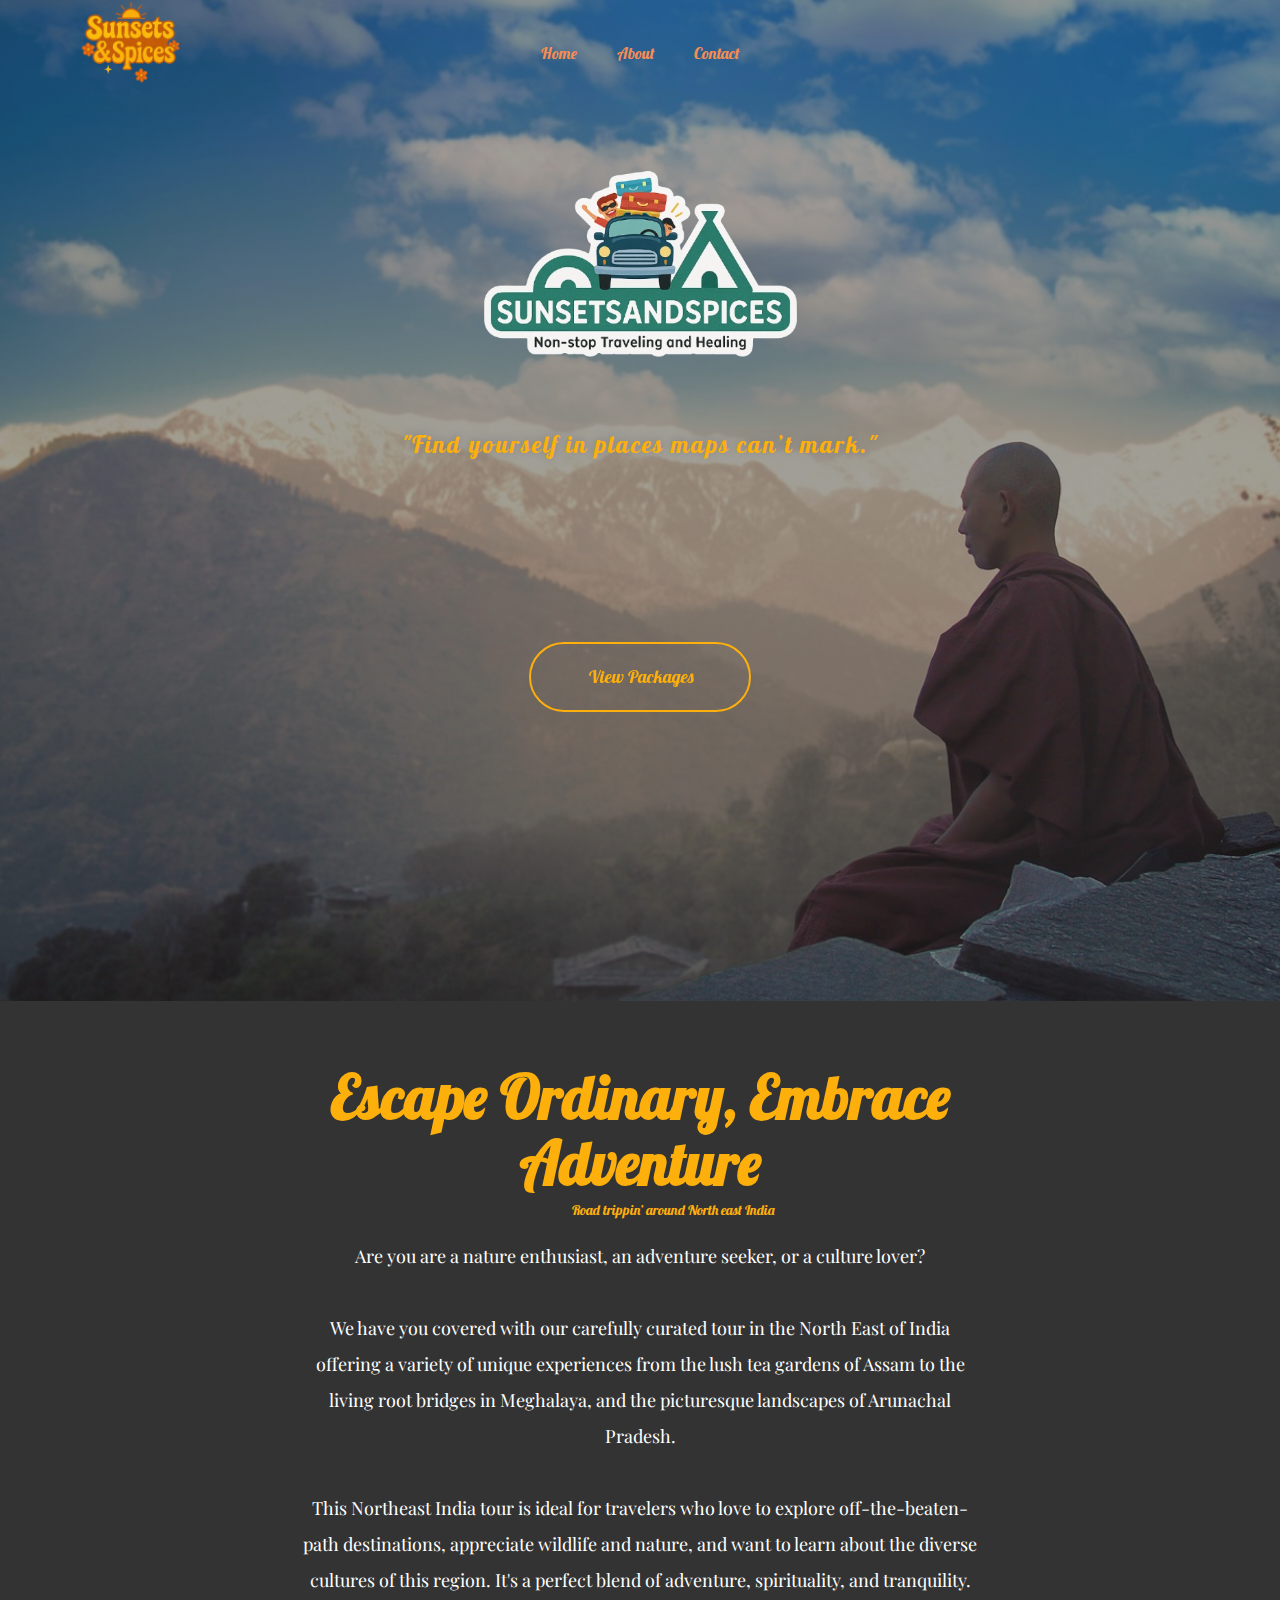
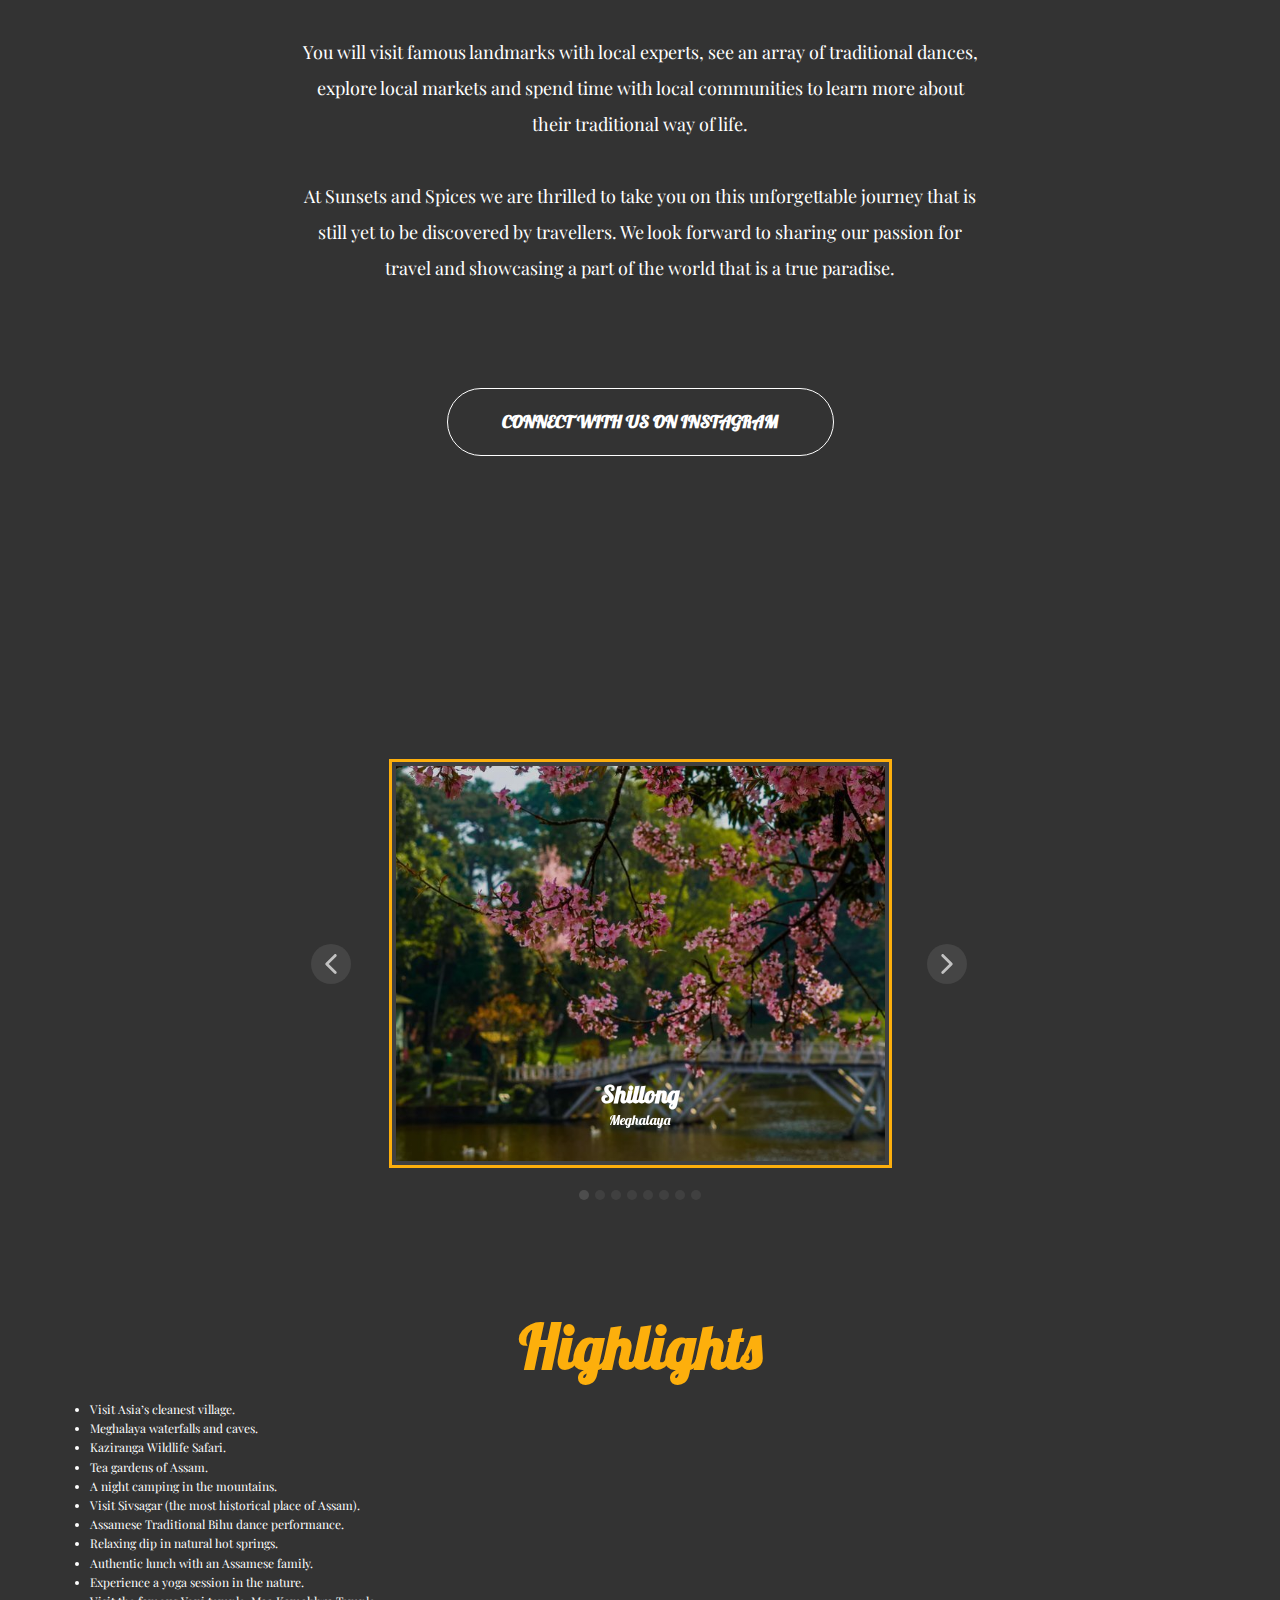
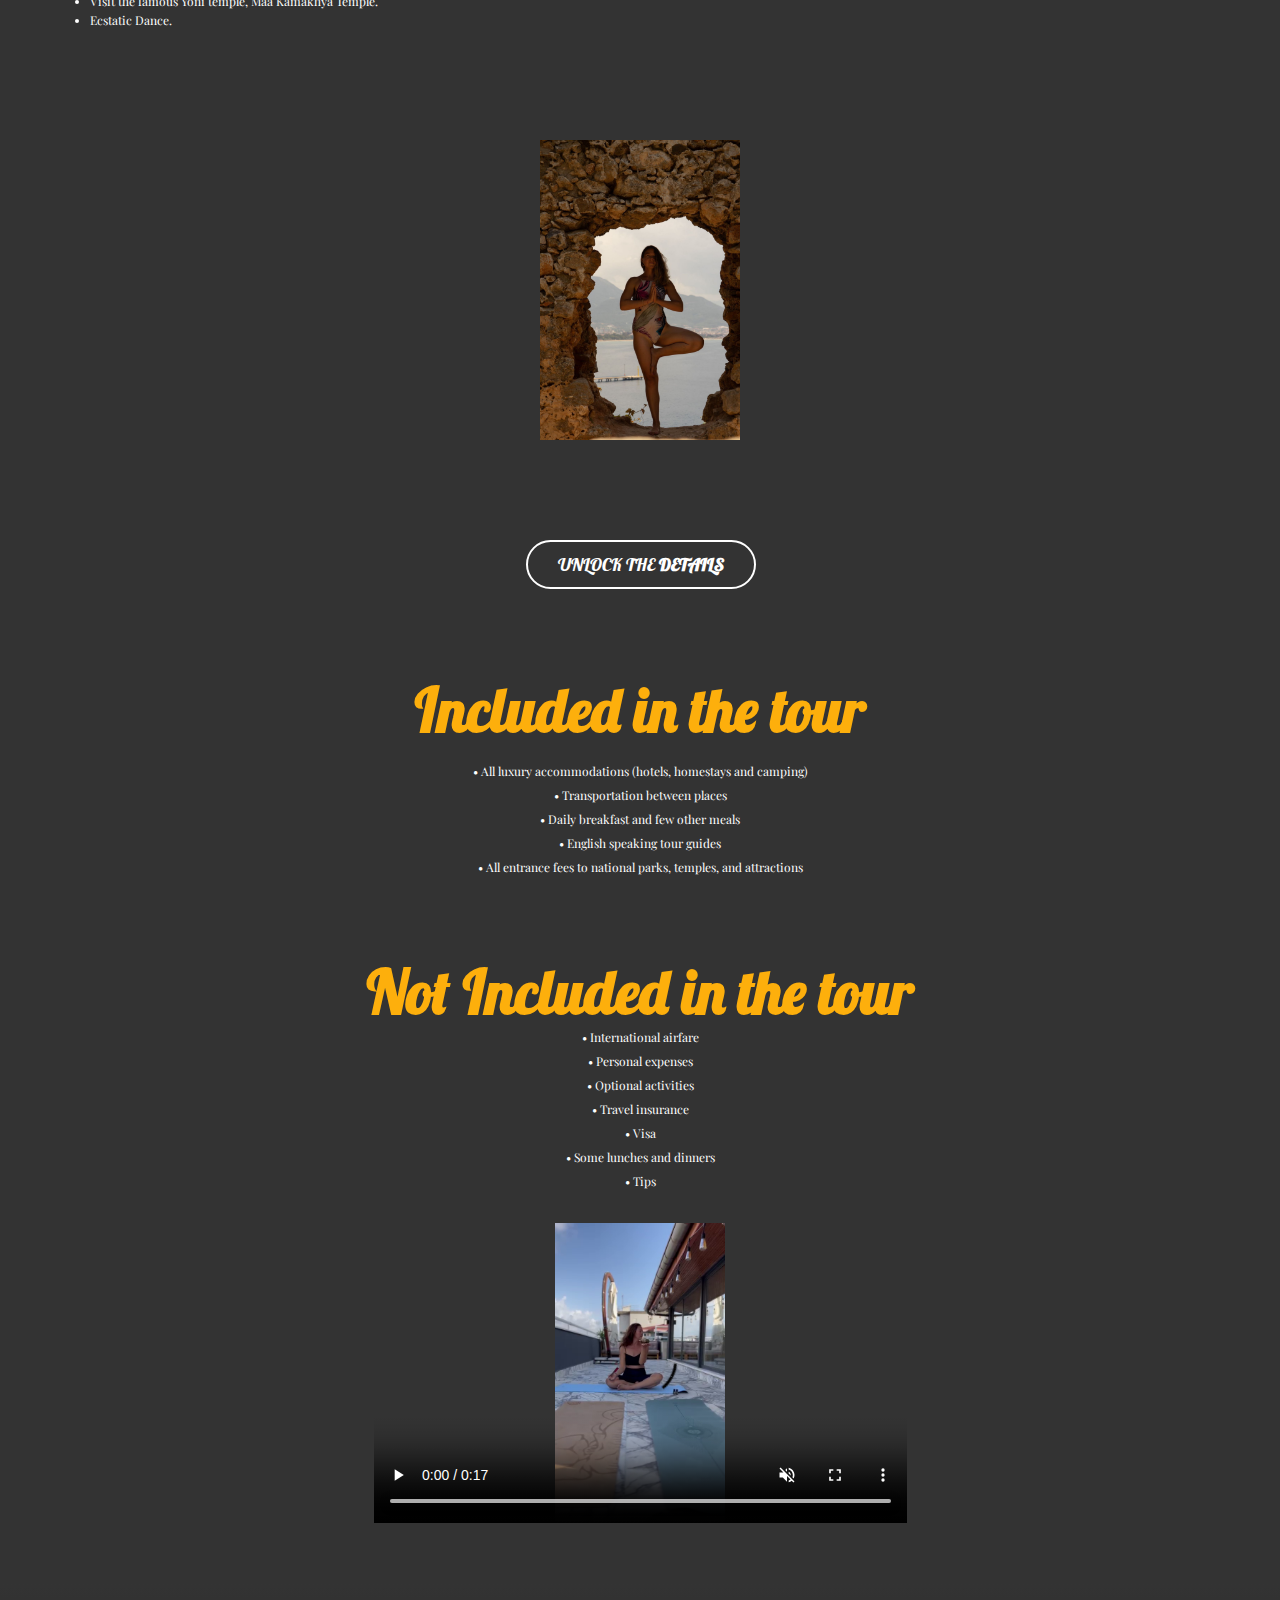
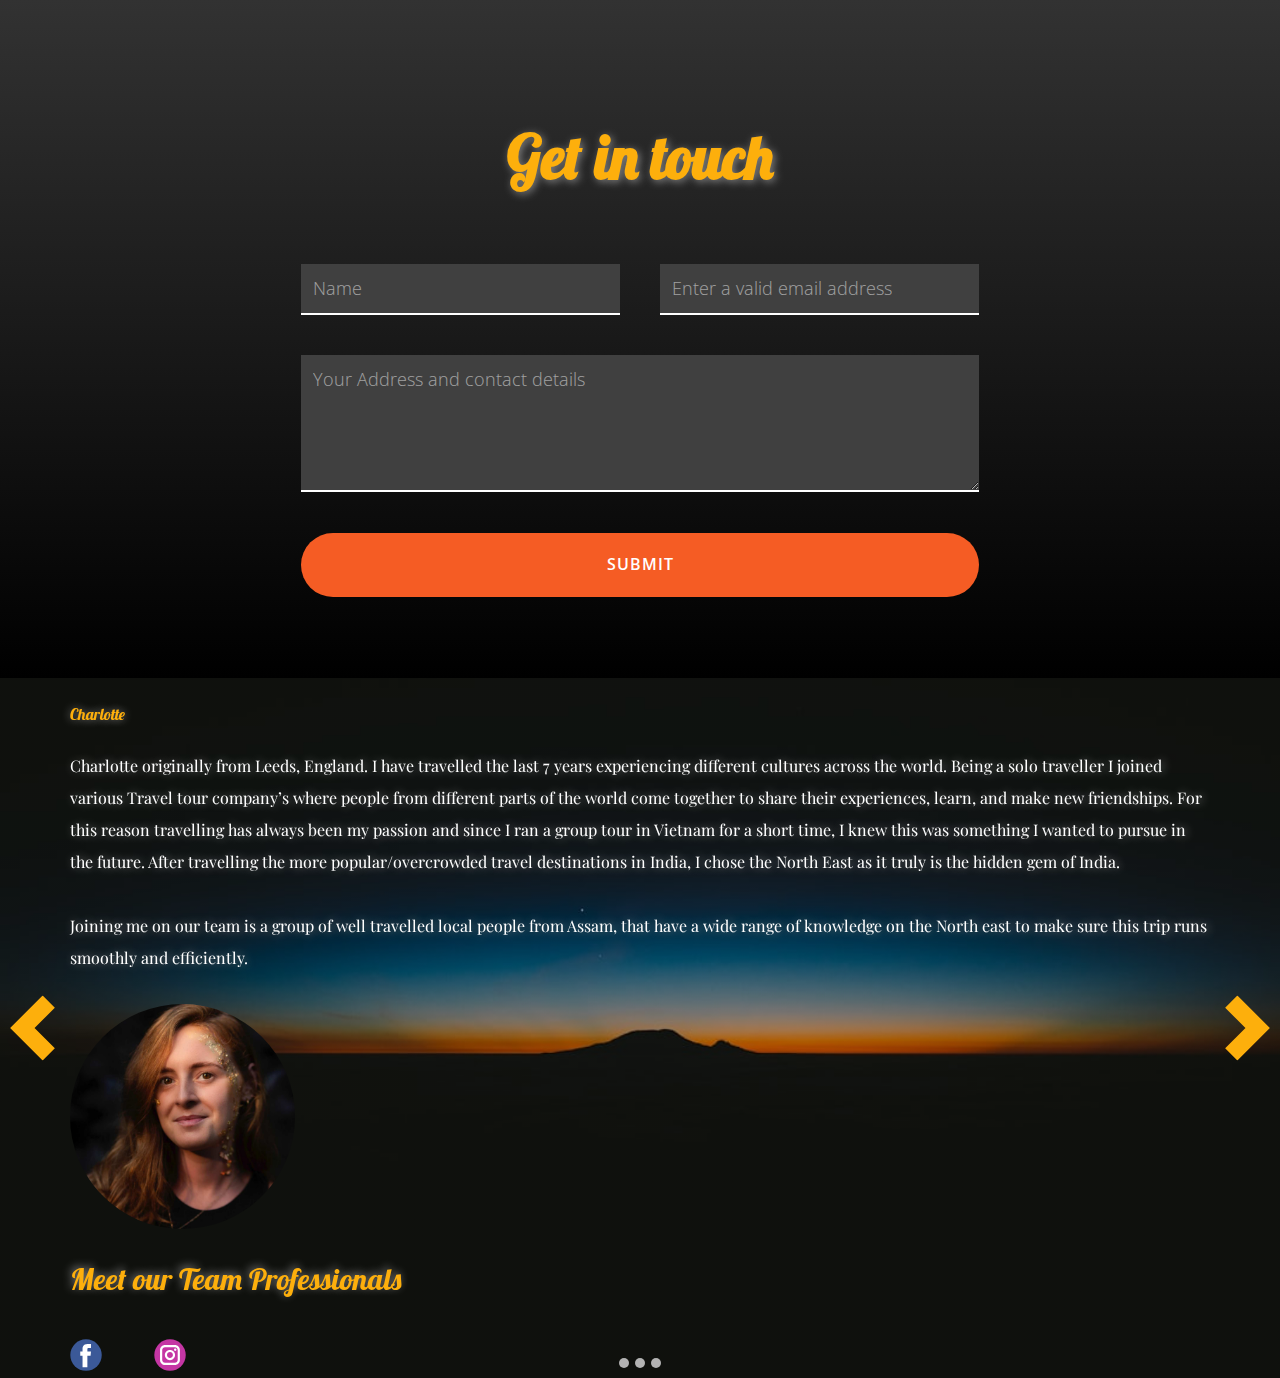
<file: index.html>
<!DOCTYPE html>
<html style="font-size: 16px;" lang="en-IN"><head>
    <meta name="viewport" content="width=device-width, initial-scale=1.0">
    <meta charset="utf-8">
    <meta name="keywords" content="Adventure tours, ​​Good Trips Only, ​Every travel is unique, ​Outdoor Recreation, ​Vacation Adventures Take Many Forms, ​Camping near hot springs, Adventure tours, Unique camping, Meet The Team
Our Professionals, Tours Nature &amp;amp; Wildlife, Get in touch">
    <meta name="description" content="">
    <title>Home</title>
    <link rel="stylesheet" href="nicepage.css" media="screen">
<link rel="stylesheet" href="index.css" media="screen">
    <script class="u-script" type="text/javascript" src="jquery.js" defer=""></script>
    <script class="u-script" type="text/javascript" src="nicepage.js" defer=""></script>
    <meta name="generator" content="Nicepage 7.8.23, nicepage.com">
    <meta name="referrer" content="origin">
    
    
    
    
    
    
    
    
    
    <link id="u-theme-google-font" rel="stylesheet" href="https://fonts.googleapis.com/css?family=Lato:100,100i,300,300i,400,400i,700,700i,900,900i|Open+Sans:300,300i,400,400i,500,500i,600,600i,700,700i,800,800i">
    <link id="u-page-google-font" rel="stylesheet" href="https://fonts.googleapis.com/css?family=Lobster:400|Playfair+Display:400,400i,500,500i,600,600i,700,700i,800,800i,900,900i">
    <script type="application/ld+json">{
		"@context": "http://schema.org",
		"@type": "Organization",
		"name": "SNS3"
}</script>
    <meta name="theme-color" content="#f58d54">
    <meta property="og:title" content="Home">
    <meta property="og:description" content="">
    <meta property="og:type" content="website">
  <script>
    function gdprConfirmed() {
        return true;
    }
    function dynamicLoadScript() {
        var script = document.createElement('script');
        script.src = 'https://www.google.com/recaptcha/api.js?render=6LdWCT8rAAAAAITUlaONTvz93p23Hl7p-TGigNTh';
        script.async = true;
        document.body.appendChild(script);
        script.onload = function() {
            let event = new CustomEvent("recaptchaLoaded");
            document.dispatchEvent(event);
        };
    }
    function showRecaptchaError(error) {
        error = error || '';
        var formError = document.querySelector('.u-form-send-error');

        if (formError) {
            formError.innerText = 'Site Owner Error: ' + error.replace(/:[\s\S]*/, '');
            formError.style.display = 'block';
        }

        console.error('Error in grecaptcha: ', error);
    }
    document.addEventListener('DOMContentLoaded', function () {
        var confirmButton = document.querySelector('.u-cookies-consent .u-button-confirm');
        if (confirmButton) {
            confirmButton.onclick = dynamicLoadScript;
        }
    });
    </script>
    <script>
        document.addEventListener("DOMContentLoaded", function(){
            if (!gdprConfirmed()) {
                return;
            }
            dynamicLoadScript();
        });
    </script>
    <script>
        document.addEventListener("recaptchaLoaded", function() {
            if (!gdprConfirmed()) {
                return;
            }

            (function (grecaptcha, sitekey, actions) {
                var recaptcha = {
                    execute: function (action, submitFormCb) {
                        if (typeof grecaptcha === 'undefined' || typeof grecaptcha.execute !== 'function') {
                            showRecaptchaError('reCAPTCHA script failed to load.');
                            return;
                        }

                        grecaptcha.execute(sitekey, {action: action}).then((token) => {
                            if (!token) {
                                throw new Error('Empty token received from reCAPTCHA');
                            }

                            var forms = document.getElementsByTagName('form');

                            for (var i = 0; i < forms.length; i++) {
                                var response = forms[i].querySelector('[name="recaptchaResponse"]');

                                if (!response) {
                                    response = document.createElement('input');
                                    response.setAttribute('type', 'hidden');
                                    response.setAttribute('name', 'recaptchaResponse');
                                    forms[i].appendChild(response);
                                }

                                response.value = token;
                            }

                            submitFormCb();
                        }).catch((e) => {
                            showRecaptchaError(e.message);
                        });
                    },

                    executeContact: function (submitFormCb) {
                        recaptcha.execute(actions['contact'], submitFormCb);
                    }
                };

                window.recaptchaObject = recaptcha;
            })(
                grecaptcha,
                
                '6LdWCT8rAAAAAITUlaONTvz93p23Hl7p-TGigNTh',
                {'contact': 'contact'}
            );
        });
    </script>
<meta data-intl-tel-input-cdn-path="intlTelInput/"></head>
  <body data-home-page="Home.html" data-home-page-title="Home" data-path-to-root="/" data-include-products="false" class="u-body u-overlap u-overlap-contrast u-overlap-transparent u-xl-mode" data-lang="en"><header class="u-align-center-sm u-align-center-xs u-clearfix u-custom-color-1 u-header u-header" id="sec-2a97"><div class="u-clearfix u-sheet u-sheet-1">
        <nav class="u-align-left u-menu u-menu-one-level u-offcanvas u-menu-1" role="navigation" aria-label="Menu navigation">
          <div class="menu-collapse u-custom-font u-font-lobster" style="font-size: 1rem;">
            <a class="u-button-style u-custom-text-color u-custom-text-hover-color u-hamburger-link u-nav-link" href="#" tabindex="-1" aria-label="Open menu" aria-controls="1357">
              <svg class="u-svg-link" preserveAspectRatio="xMidYMin slice" viewBox="0 0 302 302" style=""><use xmlns:xlink="http://www.w3.org/1999/xlink" xlink:href="#svg-8a8f"></use></svg>
              <svg xmlns="http://www.w3.org/2000/svg" xmlns:xlink="http://www.w3.org/1999/xlink" version="1.1" id="svg-8a8f" x="0px" y="0px" viewBox="0 0 302 302" style="enable-background:new 0 0 302 302;" xml:space="preserve" class="u-svg-content"><g><rect y="36" width="302" height="30"></rect><rect y="236" width="302" height="30"></rect><rect y="136" width="302" height="30"></rect>
</g><g></g><g></g><g></g><g></g><g></g><g></g><g></g><g></g><g></g><g></g><g></g><g></g><g></g><g></g><g></g></svg>
            </a>
          </div>
          <div class="u-custom-menu u-nav-container">
            <ul class="u-custom-font u-font-lobster u-nav u-spacing-20 u-unstyled u-nav-1" role="menubar"><li class="u-nav-item" role="none"><a class="u-border-active-palette-1-base u-border-hover-palette-1-base u-button-style u-nav-link u-text-active-palette-1-base u-text-hover-white u-text-palette-1-base" href="/" style="padding: 10px;" role="menuitem">Home</a>
</li><li class="u-nav-item" role="none"><a class="u-border-active-palette-1-base u-border-hover-palette-1-base u-button-style u-nav-link u-text-active-palette-1-base u-text-hover-white u-text-palette-1-base" href="/About.html" style="padding: 10px;" role="menuitem">About</a>
</li><li class="u-nav-item" role="none"><a class="u-border-active-palette-1-base u-border-hover-palette-1-base u-button-style u-nav-link u-text-active-palette-1-base u-text-hover-white u-text-palette-1-base" href="/Contact.html" style="padding: 10px;" role="menuitem">Contact</a>
</li></ul>
          </div>
          <div class="u-custom-menu u-nav-container-collapse" id="1357" role="region" aria-label="Menu panel">
            <div class="u-align-center u-black u-container-align-center u-container-style u-inner-container-layout u-opacity u-opacity-95 u-sidenav">
              <div class="u-inner-container-layout u-sidenav-overflow">
                <div class="u-menu-close" tabindex="-1" aria-label="Close menu"></div>
                <ul class="u-align-center u-nav u-popupmenu-items u-unstyled u-nav-2"><li class="u-nav-item"><a class="u-button-style u-nav-link" href="/">Home</a>
</li><li class="u-nav-item"><a class="u-button-style u-nav-link" href="/About.html">About</a>
</li><li class="u-nav-item"><a class="u-button-style u-nav-link" href="/Contact.html">Contact</a>
</li></ul>
              </div>
            </div>
            <div class="u-black u-menu-overlay u-opacity u-opacity-70"></div>
          </div>
        </nav>
        <img class="infinite u-image u-image-contain u-image-default u-preserve-proportions u-image-1" src="/images/ChatGPT_Image_Apr_22__2025__11_16_20_AM-removebg-preview.png" alt="" data-image-width="500" data-image-height="500" data-animation-name="pulse" data-animation-duration="4500" data-animation-direction="" data-animation-delay="6500" data-href="/" data-page-id="419924964" title="Home">
      </div></header>
    <section class="u-align-center u-clearfix u-container-align-center u-image u-shading u-section-1" id="carousel_790c" data-image-width="1280" data-image-height="960">
      <div class="u-clearfix u-sheet u-sheet-1">
        <img class="infinite u-image u-image-contain u-image-default u-preserve-proportions u-image-1" src="/images/ChatGPT_Image_May_2__2025__12_30_19_PM-removebg-preview.png" alt="" data-image-width="500" data-image-height="500">
        <h3 class="u-align-center u-custom-font u-font-lobster u-text u-text-custom-color-2 u-text-1" data-animation-out="0"> "Find yourself in places maps can’t mark."</h3>
        <a href="/Unlock-The-details.html" data-page-id="2464721922" class="infinite u-active-custom-color-2 u-align-center u-border-2 u-border-active-white u-border-custom-color-2 u-border-hover-white u-btn u-button-style u-custom-font u-font-lobster u-hover-custom-color-2 u-none u-radius-50 u-text-custom-color-2 u-text-hover-white u-btn-1" data-animation-name="pulse" data-animation-duration="1500" data-animation-delay="500" data-animation-out="0" title="Unlock The details" data-animation-direction=""> &nbsp;View Packages</a>
      </div>
    </section>
    <section class="u-align-center-lg u-align-center-md u-align-center-xl u-align-left-sm u-align-left-xs u-clearfix u-grey-80 u-section-2" id="carousel_23ba">
      <div class="u-clearfix u-sheet u-valign-top-xs u-sheet-1">
        <div class="u-align-center-lg u-align-center-md u-align-center-sm u-align-center-xl u-container-style u-expanded-width-xs u-group u-shape-rectangle u-group-1" data-animation-out="0">
          <div class="u-container-layout u-container-layout-1">
            <h2 class="u-align-center u-custom-font u-font-lobster u-text u-text-custom-color-2 u-text-1"> Escape Ordinary, Embrace Adventure<br>
            </h2>
            <h6 class="u-align-left-xs u-custom-font u-font-lobster u-text u-text-custom-color-2 u-text-2"> &nbsp; &nbsp; &nbsp; &nbsp; &nbsp; &nbsp; &nbsp; &nbsp; &nbsp; &nbsp; &nbsp; ​Road trippin’ around North east India</h6>
            <p class="u-align-center-lg u-align-center-md u-align-center-sm u-align-center-xl u-align-left-xs u-custom-font u-font-playfair-display u-text u-text-default-md u-text-default-sm u-text-default-xs u-text-3"> Are you are a nature enthusiast, an adventure seeker, or a culture lover? <br>
              <br>We have you covered with our carefully curated tour in the North East of India offering a variety of unique experiences from the lush tea gardens of Assam to the living root bridges in Meghalaya, and the picturesque landscapes of Arunachal Pradesh. <br>
              <br>This Northeast India tour is ideal for travelers who love to explore off-the-beaten-path destinations, appreciate wildlife and nature, and want to learn about the diverse cultures of this region. It's a perfect blend of adventure, spirituality, and tranquility. <br>
              <br>You will visit famous landmarks with local experts, see an array of traditional dances, explore local markets and spend time with local communities to learn more about their traditional way of life.<br>
              <br>At Sunsets and Spices we are thrilled to take you on this unforgettable journey that is still yet to be discovered by travellers. We look forward to sharing our passion for travel and showcasing a part of the world that is a true paradise.<br>
              <br>
              <br>
            </p>
            <a href="https://www.instagram.com/sunsetsandspicestravels?igsh=MWZzbHU0N3Fna2Y3Nw%3D%3D&amp;utm_source=qr" class="u-active-white u-align-center u-border-1 u-border-active-white u-border-hover-black u-border-white u-btn u-btn-round u-button-style u-custom-font u-font-lobster u-hover-black u-none u-radius-50 u-btn-1" target="_blank" rel="nofollow"> Connect with Us on&nbsp;Instagram</a>
          </div>
        </div>
      </div>
    </section>
    <section class="u-align-center u-clearfix u-container-align-center u-grey-80 u-section-3" id="sec-12c9">
      <div class="u-clearfix u-sheet u-valign-middle-lg u-valign-middle-md u-valign-middle-xl u-sheet-1">
        <div class="u-border-custom-color-2 u-carousel u-expanded-width-xs u-gallery u-gallery-slider u-layout-carousel u-lightbox u-no-transition u-show-text-always u-gallery-1" id="carousel-e680" data-interval="5000" data-u-ride="carousel">
          <ol class="u-absolute-hcenter u-carousel-indicators u-carousel-indicators-1">
            <li data-u-target="#carousel-e680" data-u-slide-to="0" class="u-active u-grey-70 u-shape-circle" style="width: 10px; height: 10px;"></li>
            <li data-u-target="#carousel-e680" data-u-slide-to="1" class="u-grey-70 u-shape-circle" style="width: 10px; height: 10px;"></li>
            <li data-u-target="#carousel-e680" data-u-slide-to="2" class="u-grey-70 u-shape-circle" style="width: 10px; height: 10px;"></li>
            <li data-u-target="#carousel-e680" data-u-slide-to="3" class="u-grey-70 u-shape-circle" style="width: 10px; height: 10px;"></li>
            <li data-u-target="#carousel-e680" data-u-slide-to="4" class="u-grey-70 u-shape-circle" style="width: 10px; height: 10px;"></li>
            <li data-u-target="#carousel-e680" data-u-slide-to="5" class="u-grey-70 u-shape-circle" style="width: 10px; height: 10px;"></li>
            <li data-u-target="#carousel-e680" data-u-slide-to="6" class="u-grey-70 u-shape-circle" style="width: 10px; height: 10px;"></li>
            <li data-u-target="#carousel-e680" data-u-slide-to="7" class="u-grey-70 u-shape-circle" style="width: 10px; height: 10px;"></li>
          </ol>
          <div class="u-carousel-inner u-gallery-inner u-gallery-inner-1" role="listbox" data-image-width="1080" data-image-height="810">
            <div class="u-active u-border-4 u-border-grey-75 u-carousel-item u-gallery-item u-carousel-item-1">
              <div class="u-back-slide" data-image-width="960" data-image-height="540">
                <img class="u-back-image u-expanded u-back-image-1" src="/images/Shillonglead.jpg" alt="Shillong">
              </div>
              <div class="u-align-center u-over-slide u-shading u-valign-bottom u-over-slide-1">
                <h3 class="u-custom-font u-font-lobster u-gallery-heading u-text-white" style="background-image: none; font-size: 1.5rem;">Shillong</h3>
                <p class="u-custom-font u-font-lobster u-gallery-text u-small-text u-text-variant u-text-white" style="background-image: none;">Meghalaya</p>
              </div>
            </div>
            <div class="u-border-4 u-border-grey-75 u-carousel-item u-gallery-item u-carousel-item-2">
              <div class="u-back-slide" data-image-width="1080" data-image-height="810">
                <img class="u-back-image u-expanded" src="/images/meghalaya-Tea-Garden-3.jpg" alt="Dawki">
              </div>
              <div class="u-align-center u-over-slide u-shading u-valign-bottom u-over-slide-2">
                <h3 class="u-custom-font u-font-lobster u-gallery-heading u-text-white" style="background-image: none; font-size: 1.5rem;">Dawki</h3>
                <p class="u-custom-font u-font-lobster u-gallery-text u-small-text u-text-variant u-text-white" style="background-image: none;">Meghalaya</p>
              </div>
            </div>
            <div class="u-border-4 u-border-grey-75 u-carousel-item u-gallery-item u-carousel-item-3" data-image-width="975" data-image-height="600">
              <div class="u-back-slide">
                <img class="u-back-image u-expanded u-back-image-3" src="/images/double-decker-living-root-bridge-1-gaimg.jpg" alt="Cherrapunji">
              </div>
              <div class="u-align-center u-over-slide u-shading u-valign-bottom u-over-slide-3">
                <h3 class="u-custom-font u-font-lobster u-gallery-heading u-text-white" style="background-image: none; font-size: 1.5rem;">Cherrapunji</h3>
                <p class="u-custom-font u-font-lobster u-gallery-text u-small-text u-text-variant u-text-white" style="background-image: none;">Meghalaya</p>
              </div>
              <style data-mode="XL" data-visited="true"></style>
              <style data-mode="LG"></style>
              <style data-mode="MD"></style>
              <style data-mode="SM"></style>
              <style data-mode="XS" data-visited="true"></style>
            </div>
            <div class="u-border-4 u-border-grey-75 u-carousel-item u-gallery-item u-carousel-item-4" data-image-width="5184" data-image-height="3456">
              <div class="u-back-slide">
                <img class="u-back-image u-expanded u-back-image-4" src="/images/omkar-rane-LXQNriG0kJ8-unsplash.jpg" alt="Kaziranga National Park">
              </div>
              <div class="u-align-center u-over-slide u-shading u-valign-bottom u-over-slide-4">
                <h3 class="u-custom-font u-font-lobster u-gallery-heading u-text-white" style="background-image: none; font-size: 1.5rem;">Kaziranga National Park</h3>
              </div>
              <style data-mode="XL" data-visited="true"></style>
              <style data-mode="LG"></style>
              <style data-mode="MD"></style>
              <style data-mode="SM"></style>
              <style data-mode="XS"></style>
            </div>
            <div class="u-border-4 u-border-grey-75 u-carousel-item u-gallery-item u-carousel-item-5" data-image-width="4288" data-image-height="2848">
              <div class="u-back-slide">
                <img class="u-back-image u-expanded u-back-image-5" src="/images/amit-ranjan-mhJODzwzCtg-unsplash.jpg" alt="Tea Garden">
              </div>
              <div class="u-align-center u-over-slide u-shading u-valign-bottom u-over-slide-5">
                <h3 class="u-custom-font u-font-lobster u-gallery-heading u-text-white" style="background-image: none; font-size: 1.5rem;">Tea Garden</h3>
                <p class="u-custom-font u-font-lobster u-gallery-text u-small-text u-text-variant u-text-white" style="background-image: none;">Chabua</p>
              </div>
              <style data-mode="XL" data-visited="true"></style>
              <style data-mode="LG"></style>
              <style data-mode="MD"></style>
              <style data-mode="SM"></style>
              <style data-mode="XS"></style>
            </div>
            <div class="u-border-4 u-border-grey-75 u-carousel-item u-gallery-item u-carousel-item-6" data-image-width="1200" data-image-height="630">
              <div class="u-back-slide">
                <img class="u-back-image u-expanded u-back-image-6" src="/images/caption.jpg" alt="Rang Ghar">
              </div>
              <div class="u-align-center u-over-slide u-shading u-valign-bottom u-over-slide-6">
                <h3 class="u-custom-font u-font-lobster u-gallery-heading u-text-white" style="background-image: none; font-size: 1.5rem;">Rang Ghar</h3>
                <p class="u-custom-font u-font-lobster u-gallery-text u-small-text u-text-variant u-text-white" style="background-image: none;">Shivsagar</p>
              </div>
              <style data-mode="XL" data-visited="true"></style>
              <style data-mode="LG"></style>
              <style data-mode="MD"></style>
              <style data-mode="SM"></style>
              <style data-mode="XS"></style>
            </div>
            <div class="u-border-4 u-border-grey-75 u-carousel-item u-gallery-item u-carousel-item-7" data-image-width="1080" data-image-height="1920">
              <div class="u-back-slide" data-image-width="1080" data-image-height="810">
                <img class="u-back-image u-expanded u-back-image-7" src="/images/WhatsAppImage2025-05-10at5.57.52AM11.jpg" alt="Meghalaya">
              </div>
              <div class="u-align-center u-over-slide u-shading u-valign-bottom u-over-slide-7">
                <h3 class="u-custom-font u-font-lobster u-gallery-heading u-text-white" style="background-image: none; font-size: 1.5rem;">Meghalaya</h3>
              </div>
              <style data-mode="XL"></style>
              <style data-mode="LG"></style>
              <style data-mode="MD"></style>
              <style data-mode="SM"></style>
              <style data-mode="XS"></style>
            </div>
            <div class="u-border-4 u-border-grey-75 u-carousel-item u-gallery-item u-carousel-item-8" data-image-width="2048" data-image-height="1366">
              <div class="u-back-slide">
                <img class="u-back-image u-expanded u-back-image-8" src="/images/977762ea-7fcb-4520-94ae-71fdc7d3443e.jpg" alt="Yoga Session">
              </div>
              <div class="u-align-center u-over-slide u-shading u-valign-bottom u-over-slide-8">
                <h3 class="u-custom-font u-font-lobster u-gallery-heading u-text-white" style="background-image: none; font-size: 1.5rem;">Yoga Session</h3>
              </div>
              <style data-mode="XL"></style>
              <style data-mode="LG"></style>
              <style data-mode="MD"></style>
              <style data-mode="SM"></style>
              <style data-mode="XS"></style>
            </div>
          </div>
          <a class="u-absolute-vcenter u-carousel-control u-carousel-control-prev u-grey-70 u-hidden-sm u-hidden-xs u-icon-circle u-opacity u-opacity-70 u-spacing-10 u-text-white u-carousel-control-1" href="#carousel-e680" role="button" data-u-slide="prev"><span aria-hidden="true">
              <svg viewBox="0 0 451.847 451.847"><path d="M97.141,225.92c0-8.095,3.091-16.192,9.259-22.366L300.689,9.27c12.359-12.359,32.397-12.359,44.751,0
c12.354,12.354,12.354,32.388,0,44.748L173.525,225.92l171.903,171.909c12.354,12.354,12.354,32.391,0,44.744
c-12.354,12.365-32.386,12.365-44.745,0l-194.29-194.281C100.226,242.115,97.141,234.018,97.141,225.92z"></path></svg></span><span class="sr-only">
              <svg viewBox="0 0 451.847 451.847"><path d="M97.141,225.92c0-8.095,3.091-16.192,9.259-22.366L300.689,9.27c12.359-12.359,32.397-12.359,44.751,0
c12.354,12.354,12.354,32.388,0,44.748L173.525,225.92l171.903,171.909c12.354,12.354,12.354,32.391,0,44.744
c-12.354,12.365-32.386,12.365-44.745,0l-194.29-194.281C100.226,242.115,97.141,234.018,97.141,225.92z"></path></svg></span>
          </a>
          <a class="u-absolute-vcenter u-carousel-control u-carousel-control-next u-grey-70 u-hidden-sm u-hidden-xs u-icon-circle u-opacity u-opacity-70 u-spacing-10 u-text-white u-carousel-control-2" href="#carousel-e680" role="button" data-u-slide="next"><span aria-hidden="true">
              <svg viewBox="0 0 451.846 451.847"><path d="M345.441,248.292L151.154,442.573c-12.359,12.365-32.397,12.365-44.75,0c-12.354-12.354-12.354-32.391,0-44.744
L278.318,225.92L106.409,54.017c-12.354-12.359-12.354-32.394,0-44.748c12.354-12.359,32.391-12.359,44.75,0l194.287,194.284
c6.177,6.18,9.262,14.271,9.262,22.366C354.708,234.018,351.617,242.115,345.441,248.292z"></path></svg></span><span class="sr-only">
              <svg viewBox="0 0 451.846 451.847"><path d="M345.441,248.292L151.154,442.573c-12.359,12.365-32.397,12.365-44.75,0c-12.354-12.354-12.354-32.391,0-44.744
L278.318,225.92L106.409,54.017c-12.354-12.359-12.354-32.394,0-44.748c12.354-12.359,32.391-12.359,44.75,0l194.287,194.284
c6.177,6.18,9.262,14.271,9.262,22.366C354.708,234.018,351.617,242.115,345.441,248.292z"></path></svg></span>
          </a>
        </div>
        <h2 class="u-align-left u-custom-font u-font-lobster u-text u-text-custom-color-2 u-text-default u-text-1"> Highlights</h2>
        <ul class="u-align-left u-custom-font u-font-playfair-display u-text u-text-2">
          <li> Visit Asia’s cleanest village.</li>
          <li>Meghalaya waterfalls and caves.</li>
          <li>Kaziranga Wildlife Safari.</li>
          <li>Tea gardens of Assam.</li>
          <li>A night camping in the mountains.</li>
          <li>Visit Sivsagar (the most historical place of Assam).</li>
          <li>Assamese ​Traditional Bihu dance performance.<br>
          </li>
          <li>Relaxing dip in natural hot springs.<br>
          </li>
          <li>Authentic lunch with an Assamese family.<br>
          </li>
          <li>Experience a yoga session in the nature.</li>
          <li>Visit the famous Yoni temple, Maa Kamakhya Temple.</li>
          <li>Ecstatic Dance.</li>
        </ul>
      </div>
    </section>
    <section class="u-clearfix u-container-align-center-lg u-container-align-center-md u-container-align-center-sm u-container-align-center-xl u-custom-color-1 u-section-4" id="block-1">
      <div class="u-clearfix u-sheet u-valign-middle-xs u-sheet-1">
        <img class="custom-expanded u-image u-image-1" src="/images/d091d701-f041-4a5f-8ec0-b66edef367f8.jpg" data-image-width="1366" data-image-height="2048">
      </div>
    </section>
    <section class="u-align-center u-clearfix u-container-align-center-lg u-container-align-center-md u-container-align-center-sm u-container-align-center-xl u-grey-80 u-section-5" id="carousel_4f25">
      <div class="u-clearfix u-sheet u-valign-middle-lg u-valign-middle-md u-valign-middle-sm u-valign-middle-xl u-sheet-1">
        <a href="/Unlock-The-details.html" data-page-id="2464721922" class="u-align-center u-border-2 u-border-white u-btn u-button-style u-custom-font u-font-lobster u-hover-black u-none u-text-hover-white u-text-white u-btn-1" data-animation-out="0" title="Page 2"><span style="font-weight: 400;"> unlock the</span>&nbsp;details
        </a>
        <h2 class="u-align-left u-custom-font u-font-lobster u-text u-text-custom-color-2 u-text-default u-text-1">Included in the tour</h2>
        <p class="u-align-left-xs u-custom-font u-font-playfair-display u-text u-text-2"> •	All luxury accommodations (hotels, homestays and camping)<br> •	Transportation between places <br> •	Daily breakfast and few other meals<br> •	English speaking tour guides<br> •	All entrance fees to national parks, temples, and attractions
        </p>
        <h2 class="u-align-left u-custom-font u-font-lobster u-text u-text-custom-color-2 u-text-default-lg u-text-default-md u-text-default-sm u-text-default-xl u-text-3">Not Included in the tour</h2>
        <p class="u-align-left-xs u-custom-font u-font-playfair-display u-text u-text-4">•	International airfare<br> •	Personal expenses<br> •	Optional activities<br> •	Travel insurance<br> •	Visa<br> •	Some lunches and dinners<br> •	Tips 
        </p>
        <div class="custom-expanded u-uploaded-video u-video u-video-contain u-video-1">
          <div class="embed-responsive">
            <video class="embed-responsive-item" data-autoplay="1" muted="1" controls="" poster="/images/vlcsnap-2025-05-10-07h19m58s350.png" autoplay="autoplay" playsinline="">
              <source src="/files/WhatsAppVideo2025-05-10at6.50.45AM.mp4" type="video/mp4">
              <p>Your browser does not support HTML5 video.</p>
            </video>
          </div>
        </div>
      </div>
    </section>
    <section class="u-align-center u-clearfix u-container-align-center u-container-align-center-lg u-container-align-center-md u-container-align-center-sm u-container-align-center-xl u-gradient u-section-6" id="carousel_9d8e">
      <div class="u-clearfix u-sheet u-valign-middle-lg u-valign-middle-md u-valign-middle-sm u-valign-middle-xl u-sheet-1">
        <h2 class="u-align-center u-custom-font u-font-lobster u-text u-text-custom-color-2 u-text-default u-text-1">Get in touch</h2>
        <div class="u-form u-form-1">
          <form action="https://forms.nicepagesrv.com/v2/form/process" class="u-clearfix u-form-spacing-40 u-form-vertical u-inner-form" source="email">
            <div class="u-form-group u-form-name u-form-partition-factor-2 u-form-group-1">
              <label for="name-e4cc" class="u-form-control-hidden u-label u-text-body-alt-color u-label-1"></label>
              <input type="text" id="name-e4cc" name="name" class="u-border-2 u-border-no-left u-border-no-right u-border-no-top u-border-white u-grey-75 u-input u-input-rectangle u-text-body-alt-color u-input-1" required="" placeholder="Name">
            </div>
            <div class="u-form-email u-form-group u-form-partition-factor-2 u-form-group-2">
              <label for="email-e4cc" class="u-form-control-hidden u-label u-text-body-alt-color u-label-2">Email</label>
              <input type="email" placeholder="Enter a valid email address" id="email-e4cc" name="email" class="u-border-2 u-border-no-left u-border-no-right u-border-no-top u-border-white u-grey-75 u-input u-input-rectangle u-text-body-alt-color u-input-2" required="">
            </div>
            <div class="u-form-group u-form-message u-form-group-3">
              <label for="message-e4cc" class="u-form-control-hidden u-label u-text-body-alt-color u-label-3">Message</label>
              <textarea placeholder="​Your Address and contact details" rows="4" cols="50" id="message-e4cc" name="message" class="u-border-2 u-border-no-left u-border-no-right u-border-no-top u-border-white u-grey-75 u-input u-input-rectangle u-text-body-alt-color u-input-3" required="required"></textarea>
            </div>
            <div class="u-align-center u-form-group u-form-submit u-form-group-4">
              <a href="#" class="u-active-grey-70 u-border-none u-btn u-btn-round u-btn-submit u-button-style u-hover-grey-70 u-palette-2-base u-radius-32 u-btn-1">Submit</a>
              <input type="submit" value="submit" class="u-form-control-hidden u-grey-5">
            </div>
            <div class="u-form-send-message u-form-send-success">Thank you! Your message has been sent.</div>
            <div class="u-form-send-error u-form-send-message">Unable to send your message. Please fix errors then try again.</div>
            <input type="hidden" value="" name="recaptchaResponse">
            <input type="hidden" name="formServices" value="e3b9786a-7953-91d4-6868-4cd731411fbc">
            <input type="hidden" name="siteKey" value="6LdWCT8rAAAAAITUlaONTvz93p23Hl7p-TGigNTh">
          </form>
        </div>
      </div>
    </section>
    <section class="u-carousel u-slide u-block-1bed-1" id="carousel-8fac" data-interval="5000" data-u-ride="carousel">
      <ol class="u-absolute-hcenter u-carousel-indicators u-block-1bed-2">
        <li data-u-target="#carousel-8fac" class="u-active u-grey-30 u-shape-circle" style="width: 10px; height: 10px;" data-u-slide-to="0"></li>
        <li data-u-target="#carousel-8fac" class="u-grey-30 u-shape-circle" style="width: 10px; height: 10px;" data-u-slide-to="1"></li>
        <li data-u-target="#carousel-8fac" class="u-grey-30 u-shape-circle" style="width: 10px; height: 10px;" data-u-slide-to="2"></li>
      </ol>
      <div class="u-carousel-inner" role="listbox">
        <div class="u-active u-carousel-item u-clearfix u-image u-shading u-section-7-1">
          <div class="u-clearfix u-sheet u-sheet-1">
            <p class="u-custom-font u-font-lobster u-text u-text-custom-color-2 u-text-default u-text-1">Charlotte</p>
            <p class="u-align-justify-xs u-custom-font u-font-playfair-display u-text u-text-default-lg u-text-default-md u-text-default-sm u-text-default-xl u-text-2"> Charlotte originally from Leeds, England. I have travelled the last 7 years experiencing different cultures across the world. Being a solo traveller I joined various Travel tour company’s where people from different parts of the world come together to share their experiences, learn, and make new friendships. For this reason travelling has always been my passion and since I ran a group tour in Vietnam for a short time, I knew this was something I wanted to pursue in the future. After travelling the more popular/overcrowded travel destinations in India, I chose the North East as it truly is the hidden gem of India. <br>
              <br>Joining me on our team is a group of well travelled local people from Assam, that have a wide range of knowledge on the North east to make sure this trip runs smoothly and efficiently.&nbsp;
            </p>
            <img class="u-image u-image-circle u-image-1" src="/images/WhatsAppImage2025-05-18at1.54.38AM.jpeg" alt="" data-image-width="2773" data-image-height="4160">
            <p class="u-align-center-xs u-custom-font u-font-lobster u-text u-text-custom-color-2 u-text-3">Meet our Team Professionals</p>
            <div class="u-social-icons u-social-icons-1">
              <a class="u-social-url" title="facebook" target="_blank" href="https://facebook.com/name"><span class="u-icon u-social-facebook u-social-icon u-icon-1"><svg class="u-svg-link" preserveAspectRatio="xMidYMin slice" viewBox="0 0 112 112" style=""><use xlink:href="#svg-0c7c"></use></svg><svg class="u-svg-content" viewBox="0 0 112 112" x="0" y="0" id="svg-0c7c"><circle fill="currentColor" cx="56.1" cy="56.1" r="55"></circle><path fill="#FFFFFF" d="M73.5,31.6h-9.1c-1.4,0-3.6,0.8-3.6,3.9v8.5h12.6L72,58.3H60.8v40.8H43.9V58.3h-8V43.9h8v-9.2
c0-6.7,3.1-17,17-17h12.5v13.9H73.5z"></path></svg></span>
              </a>
              <a class="u-social-url" title="instagram" target="_blank" href="https://instagram.com/name"><span class="u-icon u-social-icon u-social-instagram u-icon-2"><svg class="u-svg-link" preserveAspectRatio="xMidYMin slice" viewBox="0 0 112 112" style=""><use xlink:href="#svg-e212"></use></svg><svg class="u-svg-content" viewBox="0 0 112 112" x="0" y="0" id="svg-e212"><circle fill="currentColor" cx="56.1" cy="56.1" r="55"></circle><path fill="#FFFFFF" d="M55.9,38.2c-9.9,0-17.9,8-17.9,17.9C38,66,46,74,55.9,74c9.9,0,17.9-8,17.9-17.9C73.8,46.2,65.8,38.2,55.9,38.2
z M55.9,66.4c-5.7,0-10.3-4.6-10.3-10.3c-0.1-5.7,4.6-10.3,10.3-10.3c5.7,0,10.3,4.6,10.3,10.3C66.2,61.8,61.6,66.4,55.9,66.4z"></path><path fill="#FFFFFF" d="M74.3,33.5c-2.3,0-4.2,1.9-4.2,4.2s1.9,4.2,4.2,4.2s4.2-1.9,4.2-4.2S76.6,33.5,74.3,33.5z"></path><path fill="#FFFFFF" d="M73.1,21.3H38.6c-9.7,0-17.5,7.9-17.5,17.5v34.5c0,9.7,7.9,17.6,17.5,17.6h34.5c9.7,0,17.5-7.9,17.5-17.5V38.8
C90.6,29.1,82.7,21.3,73.1,21.3z M83,73.3c0,5.5-4.5,9.9-9.9,9.9H38.6c-5.5,0-9.9-4.5-9.9-9.9V38.8c0-5.5,4.5-9.9,9.9-9.9h34.5
c5.5,0,9.9,4.5,9.9,9.9V73.3z"></path></svg></span>
              </a>
            </div>
          </div>
        </div>
        <div class="u-carousel-item u-clearfix u-image u-shading u-section-7-2">
          <div class="u-clearfix u-sheet u-sheet-1">
            <p class="u-custom-font u-font-lobster u-text u-text-custom-color-2 u-text-default u-text-1">Rag</p>
            <p class="u-custom-font u-font-playfair-display u-text u-text-default-lg u-text-default-md u-text-default-sm u-text-default-xl u-text-2"> Hi, my name is Rag, and I come from the Northeast India—Assam, a land of hidden valleys, ancient forests and winding rivers. Born and raised amidst this natural beauty, From a young age, I felt a pull—toward the road, toward stories waiting to be lived. That call led me to begin traveling across India, not as a tourist, but as a seeker. I've journeyed through bustling cities, coastal towns and mountain villages—learning and collecting pieces of life wherever I go. All the places I have visit so far has left a mark on me.<br>But no matter where I go, I carry two things with me: my guitar and my roots. Music is not just what I do—it’s how I breathe, how I communicate, how I document this ever-evolving journey. I believe music has the power to connect us all—to remind us of what we share beneath the surface.<br>As someone deeply connected to nature, I find my greatest inspiration under open skies, beside flowing rivers, and in quiet forests. Traveling with music has allowed me to live a life that is raw, real, and grounded in the present. I’m proud to share this journey with all of you, as I continue to explore, create, and celebrate the incredible stories this land has to offer
            </p>
            <img class="u-image u-image-circle u-image-1" src="/images/WhatsAppImage2025-05-14at5.21.01AM.jpeg" alt="" data-image-width="949" data-image-height="1215">
            <p class="u-custom-font u-font-lobster u-text u-text-custom-color-2 u-text-3">Meet our Team Professionals</p>
            <div class="u-social-icons u-social-icons-1">
              <a class="u-social-url" title="instagram" target="_blank" href="https://www.instagram.com/baruah.rag?igsh=MTNlNjZsYXhjZDUwbA=="><span class="u-icon u-social-icon u-social-instagram u-icon-1"><svg class="u-svg-link" preserveAspectRatio="xMidYMin slice" viewBox="0 0 112 112" style=""><use xlink:href="#svg-a0d6"></use></svg><svg class="u-svg-content" viewBox="0 0 112 112" x="0" y="0" id="svg-a0d6"><circle fill="currentColor" cx="56.1" cy="56.1" r="55"></circle><path fill="#FFFFFF" d="M55.9,38.2c-9.9,0-17.9,8-17.9,17.9C38,66,46,74,55.9,74c9.9,0,17.9-8,17.9-17.9C73.8,46.2,65.8,38.2,55.9,38.2
z M55.9,66.4c-5.7,0-10.3-4.6-10.3-10.3c-0.1-5.7,4.6-10.3,10.3-10.3c5.7,0,10.3,4.6,10.3,10.3C66.2,61.8,61.6,66.4,55.9,66.4z"></path><path fill="#FFFFFF" d="M74.3,33.5c-2.3,0-4.2,1.9-4.2,4.2s1.9,4.2,4.2,4.2s4.2-1.9,4.2-4.2S76.6,33.5,74.3,33.5z"></path><path fill="#FFFFFF" d="M73.1,21.3H38.6c-9.7,0-17.5,7.9-17.5,17.5v34.5c0,9.7,7.9,17.6,17.5,17.6h34.5c9.7,0,17.5-7.9,17.5-17.5V38.8
C90.6,29.1,82.7,21.3,73.1,21.3z M83,73.3c0,5.5-4.5,9.9-9.9,9.9H38.6c-5.5,0-9.9-4.5-9.9-9.9V38.8c0-5.5,4.5-9.9,9.9-9.9h34.5
c5.5,0,9.9,4.5,9.9,9.9V73.3z"></path></svg></span>
              </a>
            </div>
          </div>
        </div>
        <div class="u-carousel-item u-clearfix u-image u-shading u-section-7-3">
          <div class="u-clearfix u-sheet u-sheet-1">
            <p class="u-align-center-xs u-custom-font u-font-lobster u-text u-text-custom-color-2 u-text-default-lg u-text-default-md u-text-default-sm u-text-default-xl u-text-1">Meet our Team Professionals</p>
            <p class="u-custom-font u-font-lobster u-text u-text-custom-color-2 u-text-default u-text-2">Himanshu </p>
            <p class="u-align-justify-xs u-custom-font u-font-playfair-display u-text u-text-default-lg u-text-default-md u-text-default-sm u-text-default-xl u-text-3"> Hey there! I’m a mechanical engineer from the beautiful town of Chabua, Assam 🇮🇳. By day, I solve problems and build things — and by night ,I’m out chasing sunsets, good vibes, and great memories.<br>
              <br>I’ve got a serious love for travel, nature, and everything adventurous. Whether it’s a trek through the mountains, a road trip with the squad, or just dancing the night away at a party — I’m all in!<br>
              <br>A total free frand at heart 😄 — open-minded, always up for a laugh, and never one to take life too seriously. If you're into deep convos, spontaneous plans, and sharing good food under the stars, we’ll get along just fine. 🌍🍃🎉
            </p>
            <img class="u-image u-image-circle u-image-1" src="/images/WhatsAppImage2025-05-13at10.46.06AM.jpeg" alt="" data-image-width="1080" data-image-height="1350">
            <div class="u-social-icons u-social-icons-1">
              <a class="u-social-url" title="instagram" target="_blank" href="https://www.instagram.com/himanshu_duwarah?utm_source=qr&amp;igsh=enp0bnQ2aXRudDRj"><span class="u-icon u-social-icon u-social-instagram u-icon-1"><svg class="u-svg-link" preserveAspectRatio="xMidYMin slice" viewBox="0 0 112 112" style=""><use xlink:href="#svg-c0b4"></use></svg><svg class="u-svg-content" viewBox="0 0 112 112" x="0" y="0" id="svg-c0b4"><circle fill="currentColor" cx="56.1" cy="56.1" r="55"></circle><path fill="#FFFFFF" d="M55.9,38.2c-9.9,0-17.9,8-17.9,17.9C38,66,46,74,55.9,74c9.9,0,17.9-8,17.9-17.9C73.8,46.2,65.8,38.2,55.9,38.2
z M55.9,66.4c-5.7,0-10.3-4.6-10.3-10.3c-0.1-5.7,4.6-10.3,10.3-10.3c5.7,0,10.3,4.6,10.3,10.3C66.2,61.8,61.6,66.4,55.9,66.4z"></path><path fill="#FFFFFF" d="M74.3,33.5c-2.3,0-4.2,1.9-4.2,4.2s1.9,4.2,4.2,4.2s4.2-1.9,4.2-4.2S76.6,33.5,74.3,33.5z"></path><path fill="#FFFFFF" d="M73.1,21.3H38.6c-9.7,0-17.5,7.9-17.5,17.5v34.5c0,9.7,7.9,17.6,17.5,17.6h34.5c9.7,0,17.5-7.9,17.5-17.5V38.8
C90.6,29.1,82.7,21.3,73.1,21.3z M83,73.3c0,5.5-4.5,9.9-9.9,9.9H38.6c-5.5,0-9.9-4.5-9.9-9.9V38.8c0-5.5,4.5-9.9,9.9-9.9h34.5
c5.5,0,9.9,4.5,9.9,9.9V73.3z"></path></svg></span>
              </a>
            </div>
          </div>
        </div>
      </div>
      <a class="u-absolute-vcenter-lg u-absolute-vcenter-md u-absolute-vcenter-sm u-absolute-vcenter-xl u-carousel-control u-carousel-control-prev u-text-custom-color-2 u-block-1bed-3" href="#carousel-8fac" role="button" data-u-slide="prev"><span aria-hidden="true">
          <svg viewBox="0 0 8 8"><path d="M5.25 0l-4 4 4 4 1.5-1.5-2.5-2.5 2.5-2.5-1.5-1.5z"></path></svg></span><span class="sr-only">
          <svg viewBox="0 0 8 8"><path d="M5.25 0l-4 4 4 4 1.5-1.5-2.5-2.5 2.5-2.5-1.5-1.5z"></path></svg></span>
      </a>
      <a class="u-absolute-vcenter-lg u-absolute-vcenter-md u-absolute-vcenter-sm u-absolute-vcenter-xl u-carousel-control u-carousel-control-next u-text-custom-color-2 u-block-1bed-4" href="#carousel-8fac" role="button" data-u-slide="next"><span aria-hidden="true">
          <svg viewBox="0 0 8 8"><path d="M2.75 0l-1.5 1.5 2.5 2.5-2.5 2.5 1.5 1.5 4-4-4-4z"></path></svg></span><span class="sr-only">
          <svg viewBox="0 0 8 8"><path d="M2.75 0l-1.5 1.5 2.5 2.5-2.5 2.5 1.5 1.5 4-4-4-4z"></path></svg></span>
      </a>
    </section>
    
    
    
    
  
</body></html>
</file>
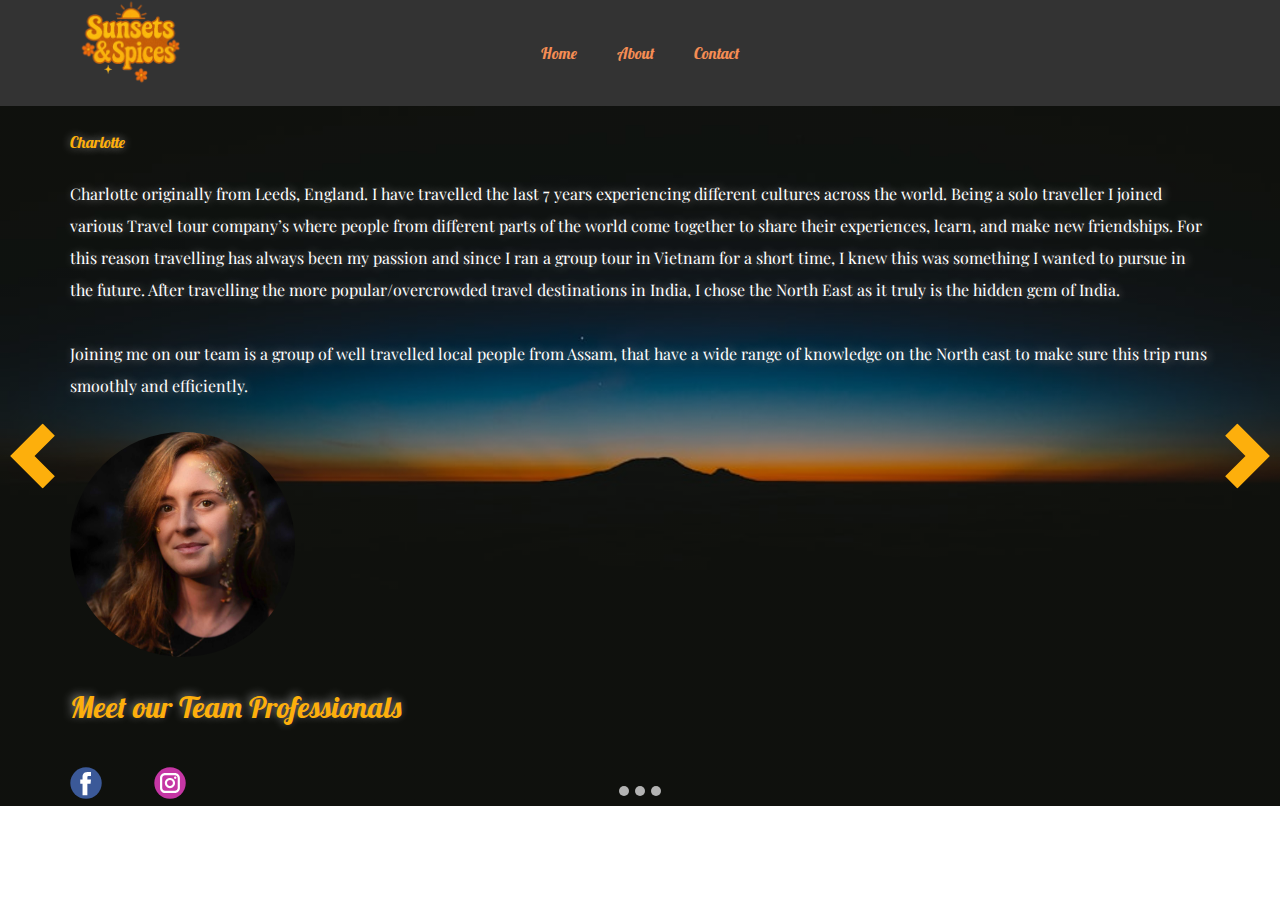
<file: About.html>
<!DOCTYPE html>
<html style="font-size: 16px;" lang="en-IN"><head>
    <meta name="viewport" content="width=device-width, initial-scale=1.0">
    <meta charset="utf-8">
    <meta name="keywords" content="">
    <meta name="description" content="">
    <title>About</title>
    <link rel="stylesheet" href="nicepage.css" media="screen">
<link rel="stylesheet" href="About.css" media="screen">
    <script class="u-script" type="text/javascript" src="jquery.js" defer=""></script>
    <script class="u-script" type="text/javascript" src="nicepage.js" defer=""></script>
    <meta name="generator" content="Nicepage 7.8.23, nicepage.com">
    
    
    
    <link id="u-theme-google-font" rel="stylesheet" href="https://fonts.googleapis.com/css?family=Lato:100,100i,300,300i,400,400i,700,700i,900,900i|Open+Sans:300,300i,400,400i,500,500i,600,600i,700,700i,800,800i">
    <link id="u-page-google-font" rel="stylesheet" href="https://fonts.googleapis.com/css?family=Lobster:400|Playfair+Display:400,400i,500,500i,600,600i,700,700i,800,800i,900,900i">
    <script type="application/ld+json">{
		"@context": "http://schema.org",
		"@type": "Organization",
		"name": "SNS3"
}</script>
    <meta name="theme-color" content="#f58d54">
    <meta property="og:title" content="About">
    <meta property="og:description" content="">
    <meta property="og:type" content="website">
  <meta data-intl-tel-input-cdn-path="intlTelInput/"></head>
  <body data-path-to-root="/" data-include-products="false" class="u-body u-xl-mode" data-lang="en"><header class="u-align-center-sm u-align-center-xs u-clearfix u-custom-color-1 u-header u-header" id="sec-2a97"><div class="u-clearfix u-sheet u-sheet-1">
        <nav class="u-align-left u-menu u-menu-one-level u-offcanvas u-menu-1" role="navigation" aria-label="Menu navigation">
          <div class="menu-collapse u-custom-font u-font-lobster" style="font-size: 1rem;">
            <a class="u-button-style u-custom-text-color u-custom-text-hover-color u-hamburger-link u-nav-link" href="#" tabindex="-1" aria-label="Open menu" aria-controls="1357">
              <svg class="u-svg-link" preserveAspectRatio="xMidYMin slice" viewBox="0 0 302 302" style=""><use xmlns:xlink="http://www.w3.org/1999/xlink" xlink:href="#svg-8a8f"></use></svg>
              <svg xmlns="http://www.w3.org/2000/svg" xmlns:xlink="http://www.w3.org/1999/xlink" version="1.1" id="svg-8a8f" x="0px" y="0px" viewBox="0 0 302 302" style="enable-background:new 0 0 302 302;" xml:space="preserve" class="u-svg-content"><g><rect y="36" width="302" height="30"></rect><rect y="236" width="302" height="30"></rect><rect y="136" width="302" height="30"></rect>
</g><g></g><g></g><g></g><g></g><g></g><g></g><g></g><g></g><g></g><g></g><g></g><g></g><g></g><g></g><g></g></svg>
            </a>
          </div>
          <div class="u-custom-menu u-nav-container">
            <ul class="u-custom-font u-font-lobster u-nav u-spacing-20 u-unstyled u-nav-1" role="menubar"><li class="u-nav-item" role="none"><a class="u-border-active-palette-1-base u-border-hover-palette-1-base u-button-style u-nav-link u-text-active-palette-1-base u-text-hover-white u-text-palette-1-base" href="/" style="padding: 10px;" role="menuitem">Home</a>
</li><li class="u-nav-item" role="none"><a class="u-border-active-palette-1-base u-border-hover-palette-1-base u-button-style u-nav-link u-text-active-palette-1-base u-text-hover-white u-text-palette-1-base" href="/About.html" style="padding: 10px;" role="menuitem">About</a>
</li><li class="u-nav-item" role="none"><a class="u-border-active-palette-1-base u-border-hover-palette-1-base u-button-style u-nav-link u-text-active-palette-1-base u-text-hover-white u-text-palette-1-base" href="/Contact.html" style="padding: 10px;" role="menuitem">Contact</a>
</li></ul>
          </div>
          <div class="u-custom-menu u-nav-container-collapse" id="1357" role="region" aria-label="Menu panel">
            <div class="u-align-center u-black u-container-align-center u-container-style u-inner-container-layout u-opacity u-opacity-95 u-sidenav">
              <div class="u-inner-container-layout u-sidenav-overflow">
                <div class="u-menu-close" tabindex="-1" aria-label="Close menu"></div>
                <ul class="u-align-center u-nav u-popupmenu-items u-unstyled u-nav-2"><li class="u-nav-item"><a class="u-button-style u-nav-link" href="/">Home</a>
</li><li class="u-nav-item"><a class="u-button-style u-nav-link" href="/About.html">About</a>
</li><li class="u-nav-item"><a class="u-button-style u-nav-link" href="/Contact.html">Contact</a>
</li></ul>
              </div>
            </div>
            <div class="u-black u-menu-overlay u-opacity u-opacity-70"></div>
          </div>
        </nav>
        <img class="infinite u-image u-image-contain u-image-default u-preserve-proportions u-image-1" src="/images/ChatGPT_Image_Apr_22__2025__11_16_20_AM-removebg-preview.png" alt="" data-image-width="500" data-image-height="500" data-animation-name="pulse" data-animation-duration="4500" data-animation-direction="" data-animation-delay="6500" data-href="/" data-page-id="419924964" title="Home">
      </div></header>
    <section class="u-carousel u-slide u-block-31ef-1" id="sec-cff1" data-interval="5000" data-u-ride="carousel">
      <ol class="u-absolute-hcenter u-carousel-indicators u-block-31ef-2">
        <li data-u-target="#sec-cff1" class="u-active u-grey-30 u-shape-circle" style="width: 10px; height: 10px;" data-u-slide-to="0"></li>
        <li data-u-target="#sec-cff1" class="u-grey-30 u-shape-circle" style="width: 10px; height: 10px;" data-u-slide-to="1"></li>
        <li data-u-target="#sec-cff1" class="u-grey-30 u-shape-circle" style="width: 10px; height: 10px;" data-u-slide-to="2"></li>
      </ol>
      <div class="u-carousel-inner" role="listbox">
        <div class="u-active u-carousel-item u-clearfix u-image u-shading u-section-1-1">
          <div class="u-clearfix u-sheet u-sheet-1">
            <p class="u-custom-font u-font-lobster u-text u-text-custom-color-2 u-text-default u-text-1">Charlotte</p>
            <p class="u-align-justify-xs u-custom-font u-font-playfair-display u-text u-text-default-lg u-text-default-md u-text-default-sm u-text-default-xl u-text-2"> Charlotte originally from Leeds, England. I have travelled the last 7 years experiencing different cultures across the world. Being a solo traveller I joined various Travel tour company’s where people from different parts of the world come together to share their experiences, learn, and make new friendships. For this reason travelling has always been my passion and since I ran a group tour in Vietnam for a short time, I knew this was something I wanted to pursue in the future. After travelling the more popular/overcrowded travel destinations in India, I chose the North East as it truly is the hidden gem of India. <br>
              <br>Joining me on our team is a group of well travelled local people from Assam, that have a wide range of knowledge on the North east to make sure this trip runs smoothly and efficiently.&nbsp;
            </p>
            <img class="u-image u-image-circle u-image-1" src="/images/WhatsAppImage2025-05-18at1.54.38AM.jpeg" alt="" data-image-width="2773" data-image-height="4160">
            <p class="u-align-center-xs u-custom-font u-font-lobster u-text u-text-custom-color-2 u-text-3">Meet our Team Professionals</p>
            <div class="u-social-icons u-social-icons-1">
              <a class="u-social-url" title="facebook" target="_blank" href="https://facebook.com/name"><span class="u-icon u-social-facebook u-social-icon u-icon-1"><svg class="u-svg-link" preserveAspectRatio="xMidYMin slice" viewBox="0 0 112 112" style=""><use xlink:href="#svg-0c7c"></use></svg><svg class="u-svg-content" viewBox="0 0 112 112" x="0" y="0" id="svg-0c7c"><circle fill="currentColor" cx="56.1" cy="56.1" r="55"></circle><path fill="#FFFFFF" d="M73.5,31.6h-9.1c-1.4,0-3.6,0.8-3.6,3.9v8.5h12.6L72,58.3H60.8v40.8H43.9V58.3h-8V43.9h8v-9.2
c0-6.7,3.1-17,17-17h12.5v13.9H73.5z"></path></svg></span>
              </a>
              <a class="u-social-url" title="instagram" target="_blank" href="https://instagram.com/name"><span class="u-icon u-social-icon u-social-instagram u-icon-2"><svg class="u-svg-link" preserveAspectRatio="xMidYMin slice" viewBox="0 0 112 112" style=""><use xlink:href="#svg-e212"></use></svg><svg class="u-svg-content" viewBox="0 0 112 112" x="0" y="0" id="svg-e212"><circle fill="currentColor" cx="56.1" cy="56.1" r="55"></circle><path fill="#FFFFFF" d="M55.9,38.2c-9.9,0-17.9,8-17.9,17.9C38,66,46,74,55.9,74c9.9,0,17.9-8,17.9-17.9C73.8,46.2,65.8,38.2,55.9,38.2
z M55.9,66.4c-5.7,0-10.3-4.6-10.3-10.3c-0.1-5.7,4.6-10.3,10.3-10.3c5.7,0,10.3,4.6,10.3,10.3C66.2,61.8,61.6,66.4,55.9,66.4z"></path><path fill="#FFFFFF" d="M74.3,33.5c-2.3,0-4.2,1.9-4.2,4.2s1.9,4.2,4.2,4.2s4.2-1.9,4.2-4.2S76.6,33.5,74.3,33.5z"></path><path fill="#FFFFFF" d="M73.1,21.3H38.6c-9.7,0-17.5,7.9-17.5,17.5v34.5c0,9.7,7.9,17.6,17.5,17.6h34.5c9.7,0,17.5-7.9,17.5-17.5V38.8
C90.6,29.1,82.7,21.3,73.1,21.3z M83,73.3c0,5.5-4.5,9.9-9.9,9.9H38.6c-5.5,0-9.9-4.5-9.9-9.9V38.8c0-5.5,4.5-9.9,9.9-9.9h34.5
c5.5,0,9.9,4.5,9.9,9.9V73.3z"></path></svg></span>
              </a>
            </div>
          </div>
        </div>
        <div class="u-carousel-item u-clearfix u-image u-shading u-section-1-2">
          <div class="u-clearfix u-sheet u-sheet-1">
            <p class="u-custom-font u-font-lobster u-text u-text-custom-color-2 u-text-default u-text-1">Rag</p>
            <p class="u-custom-font u-font-playfair-display u-text u-text-default-lg u-text-default-md u-text-default-sm u-text-default-xl u-text-2"> Hi, my name is Rag, and I come from the Northeast India—Assam, a land of hidden valleys, ancient forests and winding rivers. Born and raised amidst this natural beauty, From a young age, I felt a pull—toward the road, toward stories waiting to be lived. That call led me to begin traveling across India, not as a tourist, but as a seeker. I've journeyed through bustling cities, coastal towns and mountain villages—learning and collecting pieces of life wherever I go. All the places I have visit so far has left a mark on me.<br>But no matter where I go, I carry two things with me: my guitar and my roots. Music is not just what I do—it’s how I breathe, how I communicate, how I document this ever-evolving journey. I believe music has the power to connect us all—to remind us of what we share beneath the surface.<br>As someone deeply connected to nature, I find my greatest inspiration under open skies, beside flowing rivers, and in quiet forests. Traveling with music has allowed me to live a life that is raw, real, and grounded in the present. I’m proud to share this journey with all of you, as I continue to explore, create, and celebrate the incredible stories this land has to offer
            </p>
            <img class="u-image u-image-circle u-image-1" src="/images/WhatsAppImage2025-05-14at5.21.01AM.jpeg" alt="" data-image-width="949" data-image-height="1215">
            <p class="u-custom-font u-font-lobster u-text u-text-custom-color-2 u-text-3">Meet our Team Professionals</p>
            <div class="u-social-icons u-social-icons-1">
              <a class="u-social-url" title="instagram" target="_blank" href="https://www.instagram.com/baruah.rag?igsh=MTNlNjZsYXhjZDUwbA=="><span class="u-icon u-social-icon u-social-instagram u-icon-1"><svg class="u-svg-link" preserveAspectRatio="xMidYMin slice" viewBox="0 0 112 112" style=""><use xlink:href="#svg-a0d6"></use></svg><svg class="u-svg-content" viewBox="0 0 112 112" x="0" y="0" id="svg-a0d6"><circle fill="currentColor" cx="56.1" cy="56.1" r="55"></circle><path fill="#FFFFFF" d="M55.9,38.2c-9.9,0-17.9,8-17.9,17.9C38,66,46,74,55.9,74c9.9,0,17.9-8,17.9-17.9C73.8,46.2,65.8,38.2,55.9,38.2
z M55.9,66.4c-5.7,0-10.3-4.6-10.3-10.3c-0.1-5.7,4.6-10.3,10.3-10.3c5.7,0,10.3,4.6,10.3,10.3C66.2,61.8,61.6,66.4,55.9,66.4z"></path><path fill="#FFFFFF" d="M74.3,33.5c-2.3,0-4.2,1.9-4.2,4.2s1.9,4.2,4.2,4.2s4.2-1.9,4.2-4.2S76.6,33.5,74.3,33.5z"></path><path fill="#FFFFFF" d="M73.1,21.3H38.6c-9.7,0-17.5,7.9-17.5,17.5v34.5c0,9.7,7.9,17.6,17.5,17.6h34.5c9.7,0,17.5-7.9,17.5-17.5V38.8
C90.6,29.1,82.7,21.3,73.1,21.3z M83,73.3c0,5.5-4.5,9.9-9.9,9.9H38.6c-5.5,0-9.9-4.5-9.9-9.9V38.8c0-5.5,4.5-9.9,9.9-9.9h34.5
c5.5,0,9.9,4.5,9.9,9.9V73.3z"></path></svg></span>
              </a>
            </div>
          </div>
        </div>
        <div class="u-carousel-item u-clearfix u-image u-shading u-section-1-3">
          <div class="u-clearfix u-sheet u-sheet-1">
            <p class="u-align-center-xs u-custom-font u-font-lobster u-text u-text-custom-color-2 u-text-default-lg u-text-default-md u-text-default-sm u-text-default-xl u-text-1">Meet our Team Professionals</p>
            <p class="u-custom-font u-font-lobster u-text u-text-custom-color-2 u-text-default u-text-2">Himanshu </p>
            <p class="u-align-justify-xs u-custom-font u-font-playfair-display u-text u-text-default-lg u-text-default-md u-text-default-sm u-text-default-xl u-text-3"> Hey there! I’m a mechanical engineer from the beautiful town of Chabua, Assam 🇮🇳. By day, I solve problems and build things — and by night ,I’m out chasing sunsets, good vibes, and great memories.<br>
              <br>I’ve got a serious love for travel, nature, and everything adventurous. Whether it’s a trek through the mountains, a road trip with the squad, or just dancing the night away at a party — I’m all in!<br>
              <br>A total free frand at heart 😄 — open-minded, always up for a laugh, and never one to take life too seriously. If you're into deep convos, spontaneous plans, and sharing good food under the stars, we’ll get along just fine. 🌍🍃🎉
            </p>
            <img class="u-image u-image-circle u-image-1" src="/images/WhatsAppImage2025-05-13at10.46.06AM.jpeg" alt="" data-image-width="1080" data-image-height="1350">
            <div class="u-social-icons u-social-icons-1">
              <a class="u-social-url" title="instagram" target="_blank" href="https://www.instagram.com/himanshu_duwarah?utm_source=qr&amp;igsh=enp0bnQ2aXRudDRj"><span class="u-icon u-social-icon u-social-instagram u-icon-1"><svg class="u-svg-link" preserveAspectRatio="xMidYMin slice" viewBox="0 0 112 112" style=""><use xlink:href="#svg-c0b4"></use></svg><svg class="u-svg-content" viewBox="0 0 112 112" x="0" y="0" id="svg-c0b4"><circle fill="currentColor" cx="56.1" cy="56.1" r="55"></circle><path fill="#FFFFFF" d="M55.9,38.2c-9.9,0-17.9,8-17.9,17.9C38,66,46,74,55.9,74c9.9,0,17.9-8,17.9-17.9C73.8,46.2,65.8,38.2,55.9,38.2
z M55.9,66.4c-5.7,0-10.3-4.6-10.3-10.3c-0.1-5.7,4.6-10.3,10.3-10.3c5.7,0,10.3,4.6,10.3,10.3C66.2,61.8,61.6,66.4,55.9,66.4z"></path><path fill="#FFFFFF" d="M74.3,33.5c-2.3,0-4.2,1.9-4.2,4.2s1.9,4.2,4.2,4.2s4.2-1.9,4.2-4.2S76.6,33.5,74.3,33.5z"></path><path fill="#FFFFFF" d="M73.1,21.3H38.6c-9.7,0-17.5,7.9-17.5,17.5v34.5c0,9.7,7.9,17.6,17.5,17.6h34.5c9.7,0,17.5-7.9,17.5-17.5V38.8
C90.6,29.1,82.7,21.3,73.1,21.3z M83,73.3c0,5.5-4.5,9.9-9.9,9.9H38.6c-5.5,0-9.9-4.5-9.9-9.9V38.8c0-5.5,4.5-9.9,9.9-9.9h34.5
c5.5,0,9.9,4.5,9.9,9.9V73.3z"></path></svg></span>
              </a>
            </div>
          </div>
        </div>
      </div>
      <a class="u-absolute-vcenter-lg u-absolute-vcenter-md u-absolute-vcenter-sm u-absolute-vcenter-xl u-carousel-control u-carousel-control-prev u-text-custom-color-2 u-block-31ef-3" href="#sec-cff1" role="button" data-u-slide="prev"><span aria-hidden="true">
          <svg viewBox="0 0 8 8"><path d="M5.25 0l-4 4 4 4 1.5-1.5-2.5-2.5 2.5-2.5-1.5-1.5z"></path></svg></span><span class="sr-only">
          <svg viewBox="0 0 8 8"><path d="M5.25 0l-4 4 4 4 1.5-1.5-2.5-2.5 2.5-2.5-1.5-1.5z"></path></svg></span>
      </a>
      <a class="u-absolute-vcenter-lg u-absolute-vcenter-md u-absolute-vcenter-sm u-absolute-vcenter-xl u-carousel-control u-carousel-control-next u-text-custom-color-2 u-block-31ef-4" href="#sec-cff1" role="button" data-u-slide="next"><span aria-hidden="true">
          <svg viewBox="0 0 8 8"><path d="M2.75 0l-1.5 1.5 2.5 2.5-2.5 2.5 1.5 1.5 4-4-4-4z"></path></svg></span><span class="sr-only">
          <svg viewBox="0 0 8 8"><path d="M2.75 0l-1.5 1.5 2.5 2.5-2.5 2.5 1.5 1.5 4-4-4-4z"></path></svg></span>
      </a>
    </section>
    
    
    
    
  
</body></html>
</file>
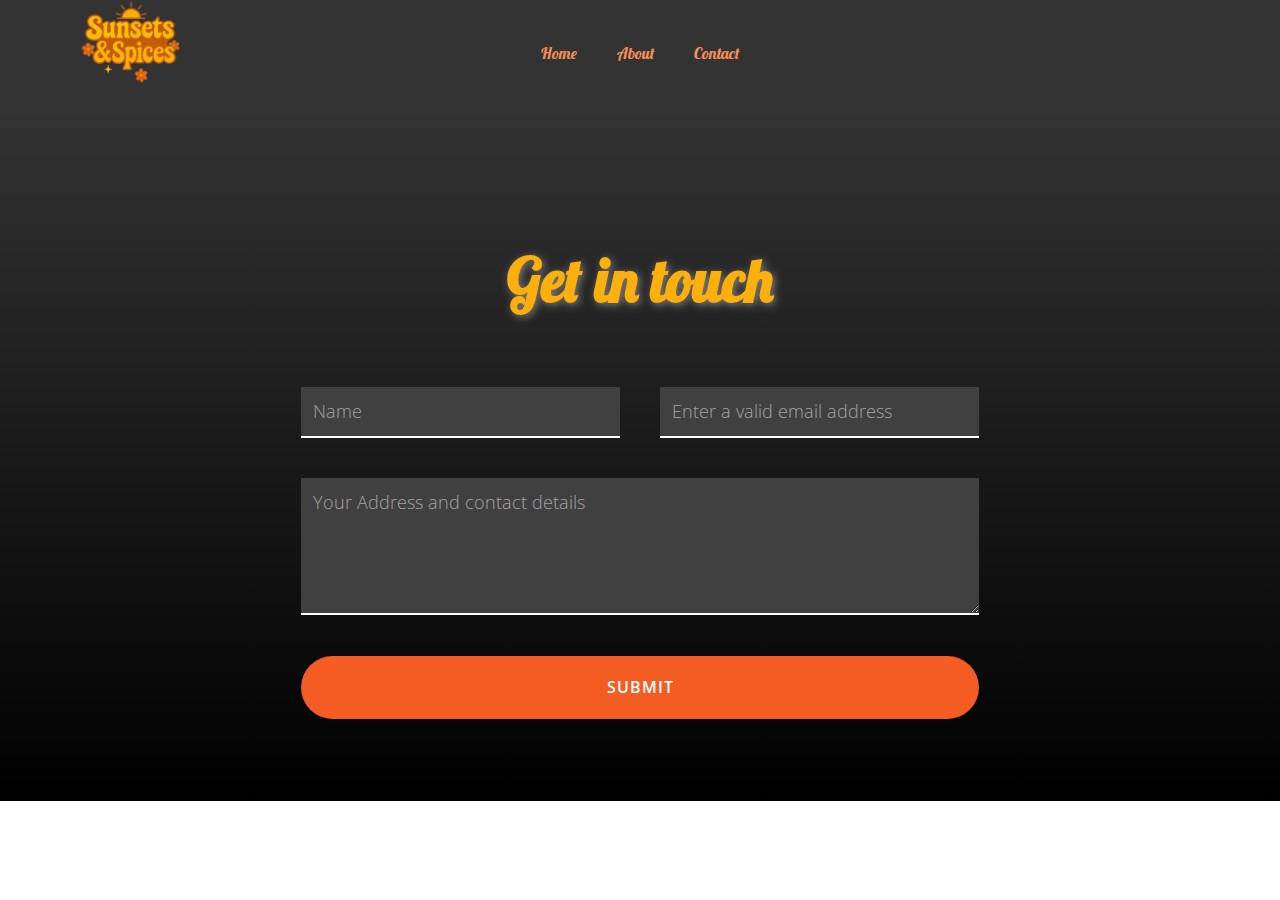
<file: Contact.html>
<!DOCTYPE html>
<html style="font-size: 16px;" lang="en-IN"><head>
    <meta name="viewport" content="width=device-width, initial-scale=1.0">
    <meta charset="utf-8">
    <meta name="keywords" content="">
    <meta name="description" content="">
    <title>Contact</title>
    <link rel="stylesheet" href="nicepage.css" media="screen">
<link rel="stylesheet" href="Contact.css" media="screen">
    <script class="u-script" type="text/javascript" src="jquery.js" defer=""></script>
    <script class="u-script" type="text/javascript" src="nicepage.js" defer=""></script>
    <meta name="generator" content="Nicepage 7.8.23, nicepage.com">
    <meta name="referrer" content="origin">
    
    
    
    <link id="u-theme-google-font" rel="stylesheet" href="https://fonts.googleapis.com/css?family=Lato:100,100i,300,300i,400,400i,700,700i,900,900i|Open+Sans:300,300i,400,400i,500,500i,600,600i,700,700i,800,800i">
    <link id="u-page-google-font" rel="stylesheet" href="https://fonts.googleapis.com/css?family=Lobster:400">
    <script type="application/ld+json">{
		"@context": "http://schema.org",
		"@type": "Organization",
		"name": "SNS3"
}</script>
    <meta name="theme-color" content="#f58d54">
    <meta property="og:title" content="Contact">
    <meta property="og:description" content="">
    <meta property="og:type" content="website">
  <script>
    function gdprConfirmed() {
        return true;
    }
    function dynamicLoadScript() {
        var script = document.createElement('script');
        script.src = 'https://www.google.com/recaptcha/api.js?render=6LdWCT8rAAAAAITUlaONTvz93p23Hl7p-TGigNTh';
        script.async = true;
        document.body.appendChild(script);
        script.onload = function() {
            let event = new CustomEvent("recaptchaLoaded");
            document.dispatchEvent(event);
        };
    }
    function showRecaptchaError(error) {
        error = error || '';
        var formError = document.querySelector('.u-form-send-error');

        if (formError) {
            formError.innerText = 'Site Owner Error: ' + error.replace(/:[\s\S]*/, '');
            formError.style.display = 'block';
        }

        console.error('Error in grecaptcha: ', error);
    }
    document.addEventListener('DOMContentLoaded', function () {
        var confirmButton = document.querySelector('.u-cookies-consent .u-button-confirm');
        if (confirmButton) {
            confirmButton.onclick = dynamicLoadScript;
        }
    });
    </script>
    <script>
        document.addEventListener("DOMContentLoaded", function(){
            if (!gdprConfirmed()) {
                return;
            }
            dynamicLoadScript();
        });
    </script>
    <script>
        document.addEventListener("recaptchaLoaded", function() {
            if (!gdprConfirmed()) {
                return;
            }

            (function (grecaptcha, sitekey, actions) {
                var recaptcha = {
                    execute: function (action, submitFormCb) {
                        if (typeof grecaptcha === 'undefined' || typeof grecaptcha.execute !== 'function') {
                            showRecaptchaError('reCAPTCHA script failed to load.');
                            return;
                        }

                        grecaptcha.execute(sitekey, {action: action}).then((token) => {
                            if (!token) {
                                throw new Error('Empty token received from reCAPTCHA');
                            }

                            var forms = document.getElementsByTagName('form');

                            for (var i = 0; i < forms.length; i++) {
                                var response = forms[i].querySelector('[name="recaptchaResponse"]');

                                if (!response) {
                                    response = document.createElement('input');
                                    response.setAttribute('type', 'hidden');
                                    response.setAttribute('name', 'recaptchaResponse');
                                    forms[i].appendChild(response);
                                }

                                response.value = token;
                            }

                            submitFormCb();
                        }).catch((e) => {
                            showRecaptchaError(e.message);
                        });
                    },

                    executeContact: function (submitFormCb) {
                        recaptcha.execute(actions['contact'], submitFormCb);
                    }
                };

                window.recaptchaObject = recaptcha;
            })(
                grecaptcha,
                
                '6LdWCT8rAAAAAITUlaONTvz93p23Hl7p-TGigNTh',
                {'contact': 'contact'}
            );
        });
    </script>
<meta data-intl-tel-input-cdn-path="intlTelInput/"></head>
  <body data-path-to-root="/" data-include-products="false" class="u-body u-xl-mode" data-lang="en"><header class="u-align-center-sm u-align-center-xs u-clearfix u-custom-color-1 u-header u-header" id="sec-2a97"><div class="u-clearfix u-sheet u-sheet-1">
        <nav class="u-align-left u-menu u-menu-one-level u-offcanvas u-menu-1" role="navigation" aria-label="Menu navigation">
          <div class="menu-collapse u-custom-font u-font-lobster" style="font-size: 1rem;">
            <a class="u-button-style u-custom-text-color u-custom-text-hover-color u-hamburger-link u-nav-link" href="#" tabindex="-1" aria-label="Open menu" aria-controls="1357">
              <svg class="u-svg-link" preserveAspectRatio="xMidYMin slice" viewBox="0 0 302 302" style=""><use xmlns:xlink="http://www.w3.org/1999/xlink" xlink:href="#svg-8a8f"></use></svg>
              <svg xmlns="http://www.w3.org/2000/svg" xmlns:xlink="http://www.w3.org/1999/xlink" version="1.1" id="svg-8a8f" x="0px" y="0px" viewBox="0 0 302 302" style="enable-background:new 0 0 302 302;" xml:space="preserve" class="u-svg-content"><g><rect y="36" width="302" height="30"></rect><rect y="236" width="302" height="30"></rect><rect y="136" width="302" height="30"></rect>
</g><g></g><g></g><g></g><g></g><g></g><g></g><g></g><g></g><g></g><g></g><g></g><g></g><g></g><g></g><g></g></svg>
            </a>
          </div>
          <div class="u-custom-menu u-nav-container">
            <ul class="u-custom-font u-font-lobster u-nav u-spacing-20 u-unstyled u-nav-1" role="menubar"><li class="u-nav-item" role="none"><a class="u-border-active-palette-1-base u-border-hover-palette-1-base u-button-style u-nav-link u-text-active-palette-1-base u-text-hover-white u-text-palette-1-base" href="/" style="padding: 10px;" role="menuitem">Home</a>
</li><li class="u-nav-item" role="none"><a class="u-border-active-palette-1-base u-border-hover-palette-1-base u-button-style u-nav-link u-text-active-palette-1-base u-text-hover-white u-text-palette-1-base" href="/About.html" style="padding: 10px;" role="menuitem">About</a>
</li><li class="u-nav-item" role="none"><a class="u-border-active-palette-1-base u-border-hover-palette-1-base u-button-style u-nav-link u-text-active-palette-1-base u-text-hover-white u-text-palette-1-base" href="/Contact.html" style="padding: 10px;" role="menuitem">Contact</a>
</li></ul>
          </div>
          <div class="u-custom-menu u-nav-container-collapse" id="1357" role="region" aria-label="Menu panel">
            <div class="u-align-center u-black u-container-align-center u-container-style u-inner-container-layout u-opacity u-opacity-95 u-sidenav">
              <div class="u-inner-container-layout u-sidenav-overflow">
                <div class="u-menu-close" tabindex="-1" aria-label="Close menu"></div>
                <ul class="u-align-center u-nav u-popupmenu-items u-unstyled u-nav-2"><li class="u-nav-item"><a class="u-button-style u-nav-link" href="/">Home</a>
</li><li class="u-nav-item"><a class="u-button-style u-nav-link" href="/About.html">About</a>
</li><li class="u-nav-item"><a class="u-button-style u-nav-link" href="/Contact.html">Contact</a>
</li></ul>
              </div>
            </div>
            <div class="u-black u-menu-overlay u-opacity u-opacity-70"></div>
          </div>
        </nav>
        <img class="infinite u-image u-image-contain u-image-default u-preserve-proportions u-image-1" src="/images/ChatGPT_Image_Apr_22__2025__11_16_20_AM-removebg-preview.png" alt="" data-image-width="500" data-image-height="500" data-animation-name="pulse" data-animation-duration="4500" data-animation-direction="" data-animation-delay="6500" data-href="/" data-page-id="419924964" title="Home">
      </div></header>
    <section class="u-align-center u-clearfix u-container-align-center u-container-align-center-lg u-container-align-center-md u-container-align-center-sm u-container-align-center-xl u-gradient u-section-1" id="sec-95be">
      <div class="u-clearfix u-sheet u-valign-middle-lg u-valign-middle-md u-valign-middle-sm u-valign-middle-xl u-sheet-1">
        <h2 class="u-align-center u-custom-font u-font-lobster u-text u-text-custom-color-2 u-text-default u-text-1">Get in touch</h2>
        <div class="u-form u-form-1">
          <form action="https://forms.nicepagesrv.com/v2/form/process" class="u-clearfix u-form-spacing-40 u-form-vertical u-inner-form" source="email">
            <div class="u-form-group u-form-name u-form-partition-factor-2 u-form-group-1">
              <label for="name-e4cc" class="u-form-control-hidden u-label u-text-body-alt-color u-label-1"></label>
              <input type="text" id="name-e4cc" name="name" class="u-border-2 u-border-no-left u-border-no-right u-border-no-top u-border-white u-grey-75 u-input u-input-rectangle u-text-body-alt-color u-input-1" required="" placeholder="Name">
            </div>
            <div class="u-form-email u-form-group u-form-partition-factor-2 u-form-group-2">
              <label for="email-e4cc" class="u-form-control-hidden u-label u-text-body-alt-color u-label-2">Email</label>
              <input type="email" placeholder="Enter a valid email address" id="email-e4cc" name="email" class="u-border-2 u-border-no-left u-border-no-right u-border-no-top u-border-white u-grey-75 u-input u-input-rectangle u-text-body-alt-color u-input-2" required="">
            </div>
            <div class="u-form-group u-form-message u-form-group-3">
              <label for="message-e4cc" class="u-form-control-hidden u-label u-text-body-alt-color u-label-3">Message</label>
              <textarea placeholder="​Your Address and contact details" rows="4" cols="50" id="message-e4cc" name="message" class="u-border-2 u-border-no-left u-border-no-right u-border-no-top u-border-white u-grey-75 u-input u-input-rectangle u-text-body-alt-color u-input-3" required="required"></textarea>
            </div>
            <div class="u-align-center u-form-group u-form-submit u-form-group-4">
              <a href="#" class="u-active-grey-70 u-border-none u-btn u-btn-round u-btn-submit u-button-style u-hover-grey-70 u-palette-2-base u-radius-32 u-btn-1">Submit</a>
              <input type="submit" value="submit" class="u-form-control-hidden u-grey-5">
            </div>
            <div class="u-form-send-message u-form-send-success">Thank you! Your message has been sent.</div>
            <div class="u-form-send-error u-form-send-message">Unable to send your message. Please fix errors then try again.</div>
            <input type="hidden" value="" name="recaptchaResponse">
            <input type="hidden" name="formServices" value="e3b9786a-7953-91d4-6868-4cd731411fbc">
            <input type="hidden" name="siteKey" value="6LdWCT8rAAAAAITUlaONTvz93p23Hl7p-TGigNTh">
          </form>
        </div>
      </div>
    </section>
    
    
    
    
  
</body></html>
</file>
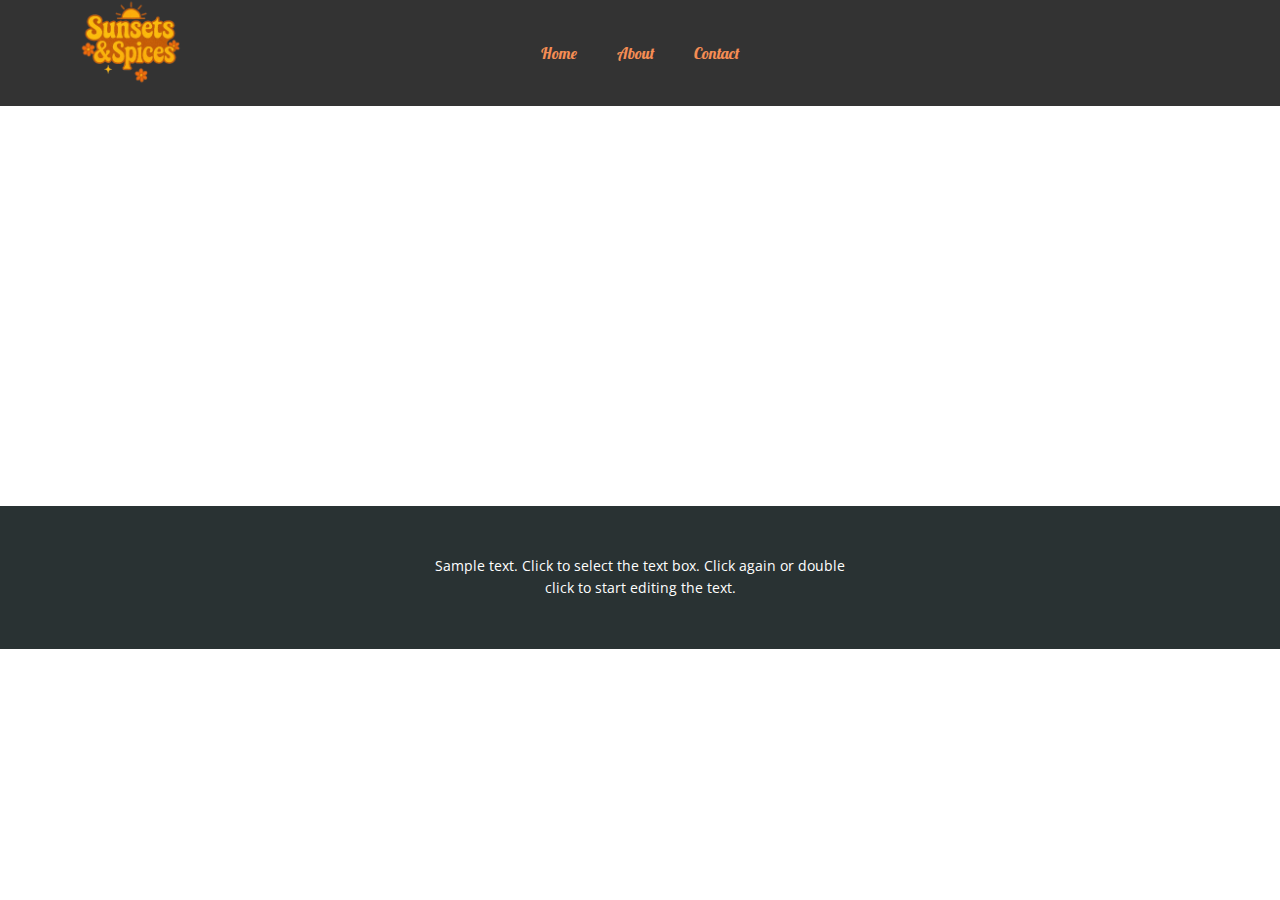
<file: Page-1.html>
<!DOCTYPE html>
<html style="font-size: 16px;" lang="en-IN"><head>
    <meta name="viewport" content="width=device-width, initial-scale=1.0">
    <meta charset="utf-8">
    <meta name="keywords" content="">
    <meta name="description" content="">
    <title>Page 1</title>
    <link rel="stylesheet" href="nicepage.css" media="screen">
<link rel="stylesheet" href="Page-1.css" media="screen">
    <script class="u-script" type="text/javascript" src="jquery.js" defer=""></script>
    <script class="u-script" type="text/javascript" src="nicepage.js" defer=""></script>
    <meta name="generator" content="Nicepage 7.8.23, nicepage.com">
    
    
    
    <link id="u-theme-google-font" rel="stylesheet" href="https://fonts.googleapis.com/css?family=Lato:100,100i,300,300i,400,400i,700,700i,900,900i|Open+Sans:300,300i,400,400i,500,500i,600,600i,700,700i,800,800i">
    <link id="u-page-google-font" rel="stylesheet" href="https://fonts.googleapis.com/css?family=Lobster:400">
    <script type="application/ld+json">{
		"@context": "http://schema.org",
		"@type": "Organization",
		"name": "SNS3"
}</script>
    <meta name="theme-color" content="#f58d54">
    <meta property="og:title" content="Page 1">
    <meta property="og:description" content="">
    <meta property="og:type" content="website">
  <meta data-intl-tel-input-cdn-path="intlTelInput/"></head>
  <body data-path-to-root="/" data-include-products="false" class="u-body u-xl-mode" data-lang="en"><header class="u-align-center-sm u-align-center-xs u-clearfix u-custom-color-1 u-header u-header" id="sec-2a97"><div class="u-clearfix u-sheet u-sheet-1">
        <nav class="u-align-left u-menu u-menu-one-level u-offcanvas u-menu-1" role="navigation" aria-label="Menu navigation">
          <div class="menu-collapse u-custom-font u-font-lobster" style="font-size: 1rem;">
            <a class="u-button-style u-custom-text-color u-custom-text-hover-color u-hamburger-link u-nav-link" href="#" tabindex="-1" aria-label="Open menu" aria-controls="1357">
              <svg class="u-svg-link" preserveAspectRatio="xMidYMin slice" viewBox="0 0 302 302" style=""><use xmlns:xlink="http://www.w3.org/1999/xlink" xlink:href="#svg-8a8f"></use></svg>
              <svg xmlns="http://www.w3.org/2000/svg" xmlns:xlink="http://www.w3.org/1999/xlink" version="1.1" id="svg-8a8f" x="0px" y="0px" viewBox="0 0 302 302" style="enable-background:new 0 0 302 302;" xml:space="preserve" class="u-svg-content"><g><rect y="36" width="302" height="30"></rect><rect y="236" width="302" height="30"></rect><rect y="136" width="302" height="30"></rect>
</g><g></g><g></g><g></g><g></g><g></g><g></g><g></g><g></g><g></g><g></g><g></g><g></g><g></g><g></g><g></g></svg>
            </a>
          </div>
          <div class="u-custom-menu u-nav-container">
            <ul class="u-custom-font u-font-lobster u-nav u-spacing-20 u-unstyled u-nav-1" role="menubar"><li class="u-nav-item" role="none"><a class="u-border-active-palette-1-base u-border-hover-palette-1-base u-button-style u-nav-link u-text-active-palette-1-base u-text-hover-white u-text-palette-1-base" href="/" style="padding: 10px;" role="menuitem">Home</a>
</li><li class="u-nav-item" role="none"><a class="u-border-active-palette-1-base u-border-hover-palette-1-base u-button-style u-nav-link u-text-active-palette-1-base u-text-hover-white u-text-palette-1-base" href="/About.html" style="padding: 10px;" role="menuitem">About</a>
</li><li class="u-nav-item" role="none"><a class="u-border-active-palette-1-base u-border-hover-palette-1-base u-button-style u-nav-link u-text-active-palette-1-base u-text-hover-white u-text-palette-1-base" href="/Contact.html" style="padding: 10px;" role="menuitem">Contact</a>
</li></ul>
          </div>
          <div class="u-custom-menu u-nav-container-collapse" id="1357" role="region" aria-label="Menu panel">
            <div class="u-align-center u-black u-container-align-center u-container-style u-inner-container-layout u-opacity u-opacity-95 u-sidenav">
              <div class="u-inner-container-layout u-sidenav-overflow">
                <div class="u-menu-close" tabindex="-1" aria-label="Close menu"></div>
                <ul class="u-align-center u-nav u-popupmenu-items u-unstyled u-nav-2"><li class="u-nav-item"><a class="u-button-style u-nav-link" href="/">Home</a>
</li><li class="u-nav-item"><a class="u-button-style u-nav-link" href="/About.html">About</a>
</li><li class="u-nav-item"><a class="u-button-style u-nav-link" href="/Contact.html">Contact</a>
</li></ul>
              </div>
            </div>
            <div class="u-black u-menu-overlay u-opacity u-opacity-70"></div>
          </div>
        </nav>
        <img class="infinite u-image u-image-contain u-image-default u-preserve-proportions u-image-1" src="/images/ChatGPT_Image_Apr_22__2025__11_16_20_AM-removebg-preview.png" alt="" data-image-width="500" data-image-height="500" data-animation-name="pulse" data-animation-duration="4500" data-animation-direction="" data-animation-delay="6500" data-href="/" data-page-id="419924964" title="Home">
      </div></header>
    <section class="u-clearfix u-section-1" id="block-1">
      <div class="u-clearfix u-sheet u-sheet-1"></div>
    </section>
    
    
    
    <footer class="u-align-center u-clearfix u-container-align-center u-footer u-palette-5-dark-3 u-footer" id="sec-ad58"><div class="u-clearfix u-sheet u-sheet-1">
        <p class="u-small-text u-text u-text-variant u-text-1">Sample text. Click to select the text box. Click again or double click to start editing the text.</p>
      </div></footer>
  
</body></html>
</file>
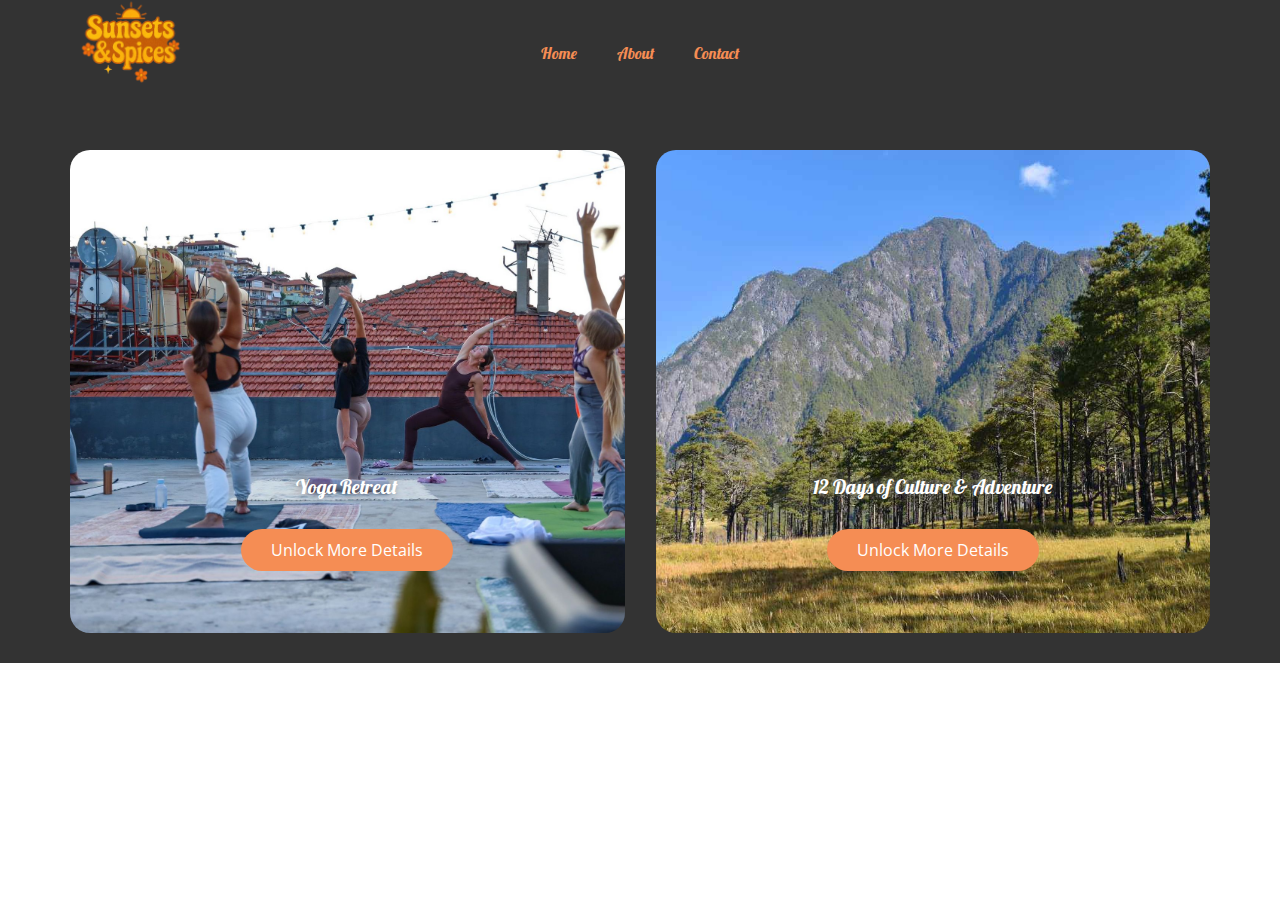
<file: Unlock-The-details.html>
<!DOCTYPE html>
<html style="font-size: 16px;" lang="en-IN"><head>
    <meta name="viewport" content="width=device-width, initial-scale=1.0">
    <meta charset="utf-8">
    <meta name="keywords" content="">
    <meta name="description" content="">
    <title>Unlock The details</title>
    <link rel="stylesheet" href="nicepage.css" media="screen">
<link rel="stylesheet" href="Unlock-The-details.css" media="screen">
    <script class="u-script" type="text/javascript" src="jquery.js" defer=""></script>
    <script class="u-script" type="text/javascript" src="nicepage.js" defer=""></script>
    <meta name="generator" content="Nicepage 7.8.23, nicepage.com">
    
    
    
    <link id="u-theme-google-font" rel="stylesheet" href="https://fonts.googleapis.com/css?family=Lato:100,100i,300,300i,400,400i,700,700i,900,900i|Open+Sans:300,300i,400,400i,500,500i,600,600i,700,700i,800,800i">
    <link id="u-page-google-font" rel="stylesheet" href="https://fonts.googleapis.com/css?family=Lobster:400">
    <script type="application/ld+json">{
		"@context": "http://schema.org",
		"@type": "Organization",
		"name": "SNS3"
}</script>
    <meta name="theme-color" content="#f58d54">
    <meta property="og:title" content="Unlock The details">
    <meta property="og:description" content="">
    <meta property="og:type" content="website">
  <meta data-intl-tel-input-cdn-path="intlTelInput/"></head>
  <body data-path-to-root="/" data-include-products="false" class="u-body u-xl-mode" data-lang="en"><header class="u-align-center-sm u-align-center-xs u-clearfix u-custom-color-1 u-header u-header" id="sec-2a97"><div class="u-clearfix u-sheet u-sheet-1">
        <nav class="u-align-left u-menu u-menu-one-level u-offcanvas u-menu-1" role="navigation" aria-label="Menu navigation">
          <div class="menu-collapse u-custom-font u-font-lobster" style="font-size: 1rem;">
            <a class="u-button-style u-custom-text-color u-custom-text-hover-color u-hamburger-link u-nav-link" href="#" tabindex="-1" aria-label="Open menu" aria-controls="1357">
              <svg class="u-svg-link" preserveAspectRatio="xMidYMin slice" viewBox="0 0 302 302" style=""><use xmlns:xlink="http://www.w3.org/1999/xlink" xlink:href="#svg-8a8f"></use></svg>
              <svg xmlns="http://www.w3.org/2000/svg" xmlns:xlink="http://www.w3.org/1999/xlink" version="1.1" id="svg-8a8f" x="0px" y="0px" viewBox="0 0 302 302" style="enable-background:new 0 0 302 302;" xml:space="preserve" class="u-svg-content"><g><rect y="36" width="302" height="30"></rect><rect y="236" width="302" height="30"></rect><rect y="136" width="302" height="30"></rect>
</g><g></g><g></g><g></g><g></g><g></g><g></g><g></g><g></g><g></g><g></g><g></g><g></g><g></g><g></g><g></g></svg>
            </a>
          </div>
          <div class="u-custom-menu u-nav-container">
            <ul class="u-custom-font u-font-lobster u-nav u-spacing-20 u-unstyled u-nav-1" role="menubar"><li class="u-nav-item" role="none"><a class="u-border-active-palette-1-base u-border-hover-palette-1-base u-button-style u-nav-link u-text-active-palette-1-base u-text-hover-white u-text-palette-1-base" href="/" style="padding: 10px;" role="menuitem">Home</a>
</li><li class="u-nav-item" role="none"><a class="u-border-active-palette-1-base u-border-hover-palette-1-base u-button-style u-nav-link u-text-active-palette-1-base u-text-hover-white u-text-palette-1-base" href="/About.html" style="padding: 10px;" role="menuitem">About</a>
</li><li class="u-nav-item" role="none"><a class="u-border-active-palette-1-base u-border-hover-palette-1-base u-button-style u-nav-link u-text-active-palette-1-base u-text-hover-white u-text-palette-1-base" href="/Contact.html" style="padding: 10px;" role="menuitem">Contact</a>
</li></ul>
          </div>
          <div class="u-custom-menu u-nav-container-collapse" id="1357" role="region" aria-label="Menu panel">
            <div class="u-align-center u-black u-container-align-center u-container-style u-inner-container-layout u-opacity u-opacity-95 u-sidenav">
              <div class="u-inner-container-layout u-sidenav-overflow">
                <div class="u-menu-close" tabindex="-1" aria-label="Close menu"></div>
                <ul class="u-align-center u-nav u-popupmenu-items u-unstyled u-nav-2"><li class="u-nav-item"><a class="u-button-style u-nav-link" href="/">Home</a>
</li><li class="u-nav-item"><a class="u-button-style u-nav-link" href="/About.html">About</a>
</li><li class="u-nav-item"><a class="u-button-style u-nav-link" href="/Contact.html">Contact</a>
</li></ul>
              </div>
            </div>
            <div class="u-black u-menu-overlay u-opacity u-opacity-70"></div>
          </div>
        </nav>
        <img class="infinite u-image u-image-contain u-image-default u-preserve-proportions u-image-1" src="/images/ChatGPT_Image_Apr_22__2025__11_16_20_AM-removebg-preview.png" alt="" data-image-width="500" data-image-height="500" data-animation-name="pulse" data-animation-duration="4500" data-animation-direction="" data-animation-delay="6500" data-href="/" data-page-id="419924964" title="Home">
      </div></header>
    <section class="u-clearfix u-custom-color-1 u-section-1" id="sec-6681">
      <div class="u-clearfix u-sheet u-valign-middle-lg u-valign-middle-md u-valign-middle-sm u-valign-middle-xs u-sheet-1">
        <div class="u-expanded-width u-list u-list-1">
          <div class="u-repeater u-repeater-1">
            <div class="u-container-style u-image u-list-item u-radius-20 u-repeater-item u-shape-round u-image-1" data-image-width="2048" data-image-height="1366">
              <div class="u-container-layout u-similar-container u-container-layout-1">
                <h5 class="u-align-center u-custom-font u-font-lobster u-text u-text-body-alt-color u-text-default-lg u-text-default-md u-text-default-sm u-text-default-xl u-text-1">Yoga Retreat</h5>
                <a href="/Yoga-Retreat-Page.html" data-page-id="80028256" class="u-align-center u-btn u-button-style u-btn-1" title="Copy of unlock more details">Unlock More Details </a>
              </div>
            </div>
            <div class="u-container-style u-image u-list-item u-radius-20 u-repeater-item u-shape-round u-image-2" data-image-width="1024" data-image-height="768">
              <div class="u-container-layout u-similar-container u-container-layout-2">
                <h5 class="u-align-center u-custom-font u-font-lobster u-text u-text-body-alt-color u-text-default-lg u-text-default-md u-text-default-sm u-text-default-xl u-text-2">12 Days of Culture &amp; Adventure</h5>
                <a href="/12-days-Cultural-Adventure.html" data-page-id="310611001" class="u-align-center u-btn u-button-style u-btn-2" title="unlock more details">Unlock More Details </a>
              </div>
            </div>
          </div>
        </div>
      </div>
    </section>
    
    
    
    
  
</body></html>
</file>
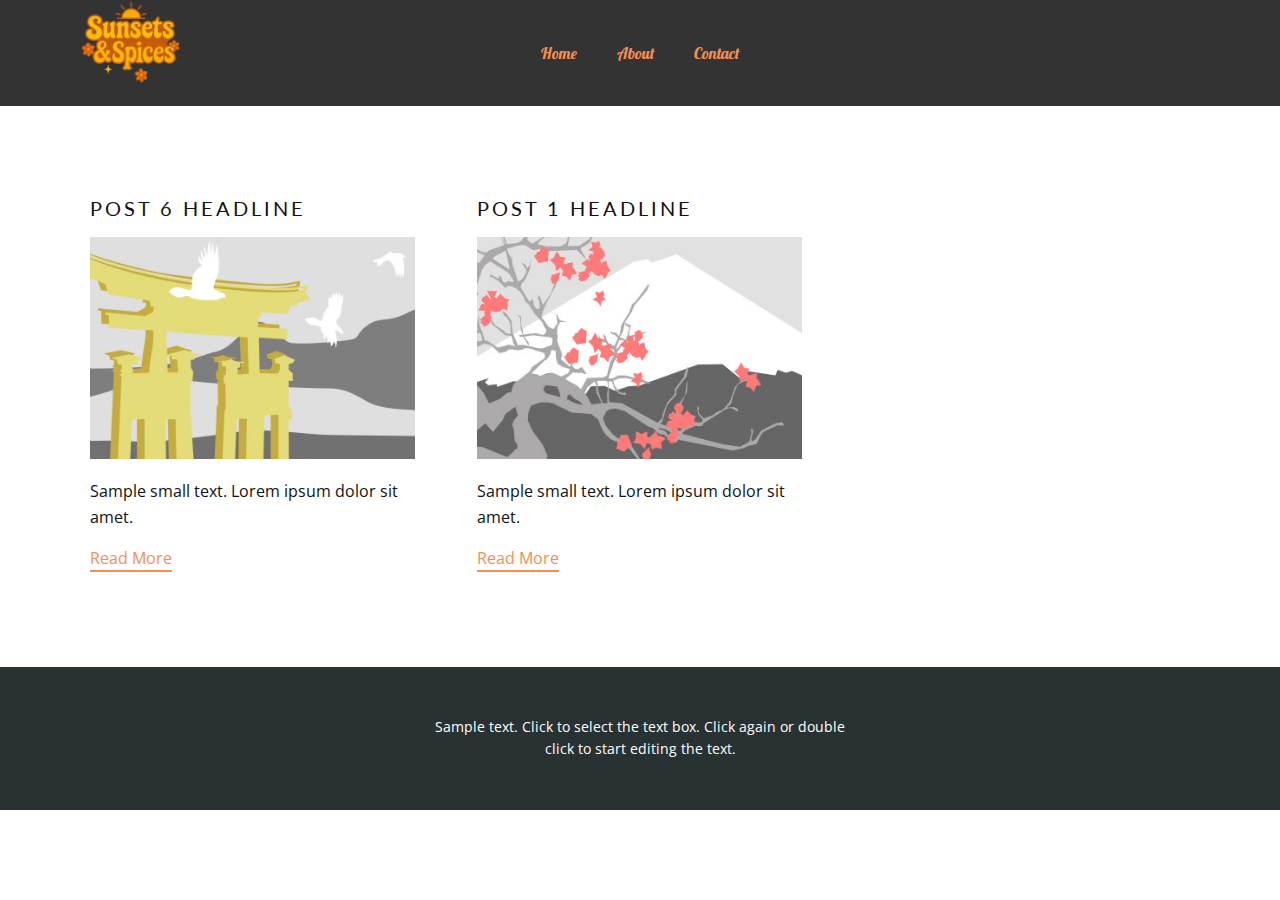
<file: blog/blog.html>
<!DOCTYPE html>
<html style="font-size: 16px;" lang="en-IN"><head>
    <meta name="viewport" content="width=device-width, initial-scale=1.0">
    <meta charset="utf-8">
    <meta name="keywords" content="">
    <meta name="description" content="">
    <title>Blog</title>
    <link rel="stylesheet" href="../nicepage.css" media="screen">
<link rel="stylesheet" href="../Blog-Template.css" media="screen">
    <script class="u-script" type="text/javascript" src="../jquery.js" defer=""></script>
    <script class="u-script" type="text/javascript" src="../nicepage.js" defer=""></script>
    <meta name="generator" content="Nicepage 7.8.23, nicepage.com">
    
    
    
    <link id="u-theme-google-font" rel="stylesheet" href="https://fonts.googleapis.com/css?family=Lato:100,100i,300,300i,400,400i,700,700i,900,900i|Open+Sans:300,300i,400,400i,500,500i,600,600i,700,700i,800,800i">
    <link id="u-page-google-font" rel="stylesheet" href="https://fonts.googleapis.com/css?family=Lobster:400">
    <script type="application/ld+json">{
		"@context": "http://schema.org",
		"@type": "Organization",
		"name": "SNS3"
}</script>
    <meta name="theme-color" content="#f58d54">
  <meta data-intl-tel-input-cdn-path="intlTelInput/"></head>
  <body data-path-to-root="../" data-include-products="false" class="u-body u-xl-mode" data-lang="en"><header class="u-align-center-sm u-align-center-xs u-clearfix u-custom-color-1 u-header u-header" id="sec-2a97"><div class="u-clearfix u-sheet u-sheet-1">
        <nav class="u-align-left u-menu u-menu-one-level u-offcanvas u-menu-1" role="navigation" aria-label="Menu navigation">
          <div class="menu-collapse u-custom-font u-font-lobster" style="font-size: 1rem;">
            <a class="u-button-style u-custom-text-color u-custom-text-hover-color u-hamburger-link u-nav-link" href="#" tabindex="-1" aria-label="Open menu" aria-controls="1357">
              <svg class="u-svg-link" preserveAspectRatio="xMidYMin slice" viewBox="0 0 302 302" style=""><use xmlns:xlink="http://www.w3.org/1999/xlink" xlink:href="#svg-8a8f"></use></svg>
              <svg xmlns="http://www.w3.org/2000/svg" xmlns:xlink="http://www.w3.org/1999/xlink" version="1.1" id="svg-8a8f" x="0px" y="0px" viewBox="0 0 302 302" style="enable-background:new 0 0 302 302;" xml:space="preserve" class="u-svg-content"><g><rect y="36" width="302" height="30"></rect><rect y="236" width="302" height="30"></rect><rect y="136" width="302" height="30"></rect>
</g><g></g><g></g><g></g><g></g><g></g><g></g><g></g><g></g><g></g><g></g><g></g><g></g><g></g><g></g><g></g></svg>
            </a>
          </div>
          <div class="u-custom-menu u-nav-container">
            <ul class="u-custom-font u-font-lobster u-nav u-spacing-20 u-unstyled u-nav-1" role="menubar"><li class="u-nav-item" role="none"><a class="u-border-active-palette-1-base u-border-hover-palette-1-base u-button-style u-nav-link u-text-active-palette-1-base u-text-hover-white u-text-palette-1-base" href="../" style="padding: 10px;" role="menuitem">Home</a>
</li><li class="u-nav-item" role="none"><a class="u-border-active-palette-1-base u-border-hover-palette-1-base u-button-style u-nav-link u-text-active-palette-1-base u-text-hover-white u-text-palette-1-base" href="../About.html" style="padding: 10px;" role="menuitem">About</a>
</li><li class="u-nav-item" role="none"><a class="u-border-active-palette-1-base u-border-hover-palette-1-base u-button-style u-nav-link u-text-active-palette-1-base u-text-hover-white u-text-palette-1-base" href="../Contact.html" style="padding: 10px;" role="menuitem">Contact</a>
</li></ul>
          </div>
          <div class="u-custom-menu u-nav-container-collapse" id="1357" role="region" aria-label="Menu panel">
            <div class="u-align-center u-black u-container-align-center u-container-style u-inner-container-layout u-opacity u-opacity-95 u-sidenav">
              <div class="u-inner-container-layout u-sidenav-overflow">
                <div class="u-menu-close" tabindex="-1" aria-label="Close menu"></div>
                <ul class="u-align-center u-nav u-popupmenu-items u-unstyled u-nav-2"><li class="u-nav-item"><a class="u-button-style u-nav-link" href="../">Home</a>
</li><li class="u-nav-item"><a class="u-button-style u-nav-link" href="../About.html">About</a>
</li><li class="u-nav-item"><a class="u-button-style u-nav-link" href="../Contact.html">Contact</a>
</li></ul>
              </div>
            </div>
            <div class="u-black u-menu-overlay u-opacity u-opacity-70"></div>
          </div>
        </nav>
        <img class="infinite u-image u-image-contain u-image-default u-preserve-proportions u-image-1" src="../images/ChatGPT_Image_Apr_22__2025__11_16_20_AM-removebg-preview.png" alt="" data-image-width="500" data-image-height="500" data-animation-name="pulse" data-animation-duration="4500" data-animation-direction="" data-animation-delay="6500" data-href="../" data-page-id="419924964" title="Home">
      </div></header>
    <section class="u-clearfix u-section-1" id="sec-900d">
      <div class="u-clearfix u-sheet u-valign-middle u-sheet-1"><!--blog--><!--blog_options_json--><!--{"type":"Recent","source":"","tags":"","count":""}--><!--/blog_options_json-->
        <div class="u-blog u-expanded-width u-repeater u-repeater-1" data-blog-id="blog-1"><!--blog_post-->
          <div class="u-blog-post u-container-style u-repeater-item u-white u-repeater-item-1">
            <div class="u-container-layout u-similar-container u-valign-top u-container-layout-1"><!--blog_post_header-->
              <h4 class="u-blog-control u-text u-text-1">
                <a class="u-post-header-link" href="../blog/post-5.html">Post 6 Headline</a>
              </h4><!--/blog_post_header--><!--blog_post_image-->
              <img alt="" class="u-blog-control u-expanded-width u-image u-image-default u-image-1" src="../images/8ad73f3c.jpeg" data-href="../blog/post-5.html"><!--/blog_post_image--><!--blog_post_content-->
              <div class="u-blog-control u-post-content u-text u-text-2 fr-view">Sample small text. Lorem ipsum dolor sit amet.</div><!--/blog_post_content--><!--blog_post_readmore-->
              <a href="../blog/post-5.html" class="u-blog-control u-border-2 u-border-palette-1-base u-btn u-btn-rectangle u-button-style u-none u-btn-1"><!--blog_post_readmore_content--><!--options_json--><!--{"content":"","defaultValue":"Read More"}--><!--/options_json-->Read More<!--/blog_post_readmore_content--></a><!--/blog_post_readmore-->
            </div>
          </div><div class="u-blog-post u-container-style u-repeater-item u-video-cover u-white">
            <div class="u-container-layout u-similar-container u-valign-top u-container-layout-2"><!--blog_post_header-->
              <h4 class="u-blog-control u-text u-text-3">
                <a class="u-post-header-link" href="../blog/post.html">Post 1 Headline</a>
              </h4><!--/blog_post_header--><!--blog_post_image-->
              <img alt="" class="u-blog-control u-expanded-width u-image u-image-default u-image-2" src="../images/0fd3416c.jpeg" data-href="../blog/post.html"><!--/blog_post_image--><!--blog_post_content-->
              <div class="u-blog-control u-post-content u-text u-text-4 fr-view">Sample small text. Lorem ipsum dolor sit amet.</div><!--/blog_post_content--><!--blog_post_readmore-->
              <a href="../blog/post.html" class="u-blog-control u-border-2 u-border-palette-1-base u-btn u-btn-rectangle u-button-style u-none u-btn-2"><!--blog_post_readmore_content--><!--options_json--><!--{"content":"","defaultValue":"Read More"}--><!--/options_json-->Read More<!--/blog_post_readmore_content--></a><!--/blog_post_readmore-->
            </div>
          </div><!--/blog_post--><!--blog_post-->
          <!--/blog_post--><!--blog_post-->
          <!--/blog_post-->
        </div><!--/blog-->
      </div>
    </section>
    
    
    
    <footer class="u-align-center u-clearfix u-container-align-center u-footer u-palette-5-dark-3 u-footer" id="sec-ad58"><div class="u-clearfix u-sheet u-sheet-1">
        <p class="u-small-text u-text u-text-variant u-text-1">Sample text. Click to select the text box. Click again or double click to start editing the text.</p>
      </div></footer>
  
</body></html>
</file>
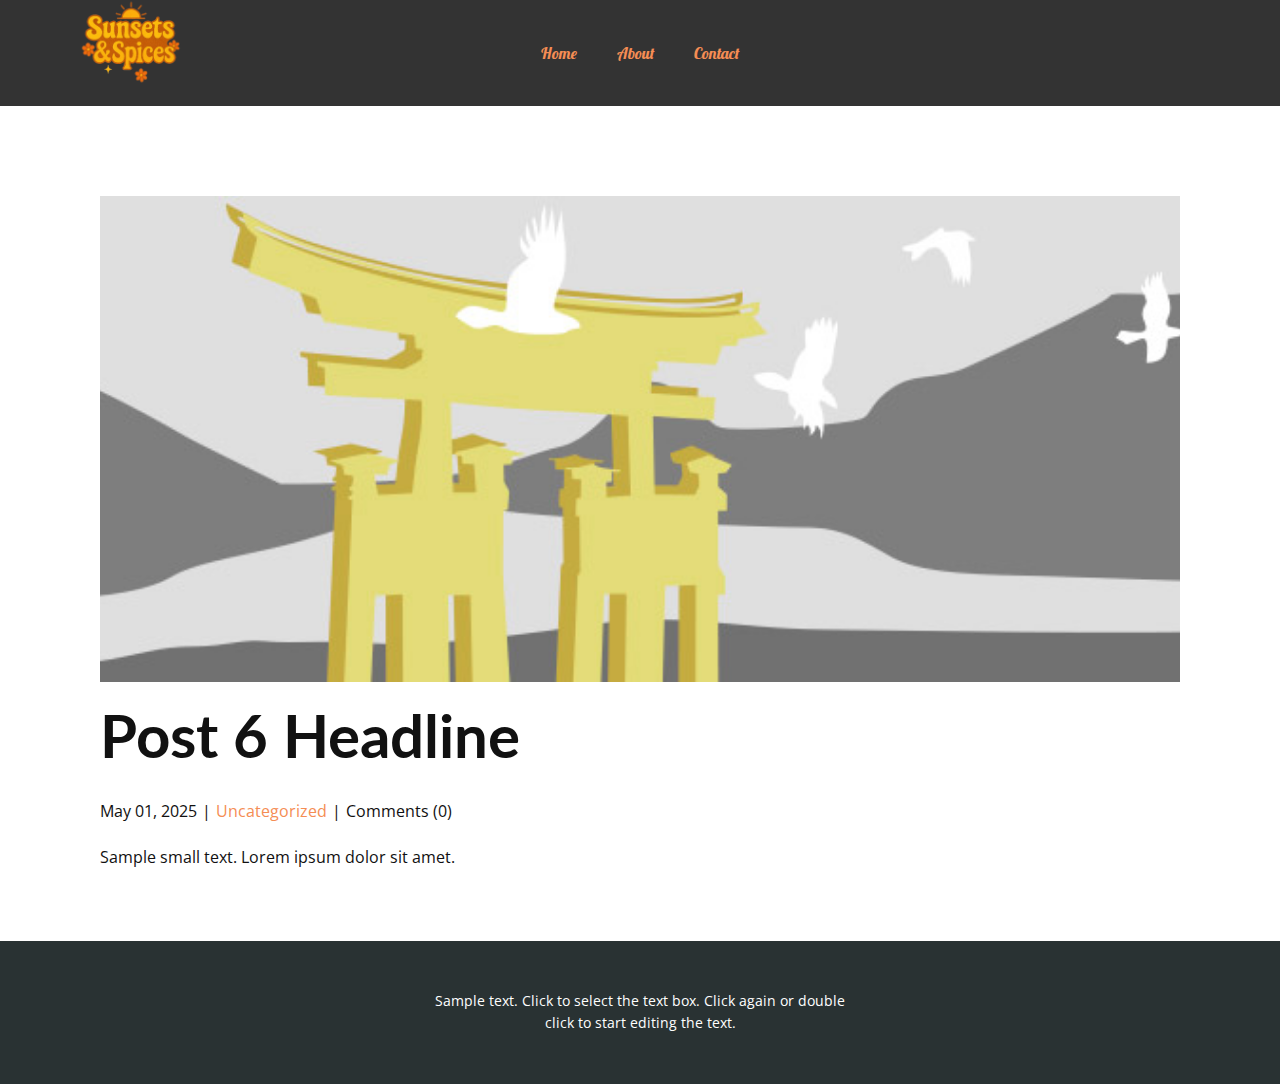
<file: blog/post-5.html>
<!DOCTYPE html>
<html style="font-size: 16px;" lang="en-IN"><head>
    <meta name="viewport" content="width=device-width, initial-scale=1.0">
    <meta charset="utf-8">
    <meta name="keywords" content="Post 1 Headline">
    <meta name="description" content="">
    <title>Post 6 Headline</title>
    <link rel="stylesheet" href="../nicepage.css" media="screen">
<link rel="stylesheet" href="../Post-Template.css" media="screen">
    <script class="u-script" type="text/javascript" src="../jquery.js" defer=""></script>
    <script class="u-script" type="text/javascript" src="../nicepage.js" defer=""></script>
    <meta name="generator" content="Nicepage 7.8.23, nicepage.com">
    
    
    
    <link id="u-theme-google-font" rel="stylesheet" href="https://fonts.googleapis.com/css?family=Lato:100,100i,300,300i,400,400i,700,700i,900,900i|Open+Sans:300,300i,400,400i,500,500i,600,600i,700,700i,800,800i">
    <link id="u-page-google-font" rel="stylesheet" href="https://fonts.googleapis.com/css?family=Lato:100,100i,300,300i,400,400i,700,700i,900,900i|Lobster:400">
    <script type="application/ld+json">{
		"@context": "http://schema.org",
		"@type": "Organization",
		"name": "SNS3"
}</script>
    <meta name="theme-color" content="#f58d54">
  <meta data-intl-tel-input-cdn-path="intlTelInput/"></head>
  <body data-path-to-root="./" data-include-products="false" class="u-body u-xl-mode" data-lang="en"><header class="u-align-center-sm u-align-center-xs u-clearfix u-custom-color-1 u-header u-header" id="sec-2a97"><div class="u-clearfix u-sheet u-sheet-1">
        <nav class="u-align-left u-menu u-menu-one-level u-offcanvas u-menu-1" role="navigation" aria-label="Menu navigation">
          <div class="menu-collapse u-custom-font u-font-lobster" style="font-size: 1rem;">
            <a class="u-button-style u-custom-text-color u-custom-text-hover-color u-hamburger-link u-nav-link" href="#" tabindex="-1" aria-label="Open menu" aria-controls="1357">
              <svg class="u-svg-link" preserveAspectRatio="xMidYMin slice" viewBox="0 0 302 302" style=""><use xmlns:xlink="http://www.w3.org/1999/xlink" xlink:href="#svg-8a8f"></use></svg>
              <svg xmlns="http://www.w3.org/2000/svg" xmlns:xlink="http://www.w3.org/1999/xlink" version="1.1" id="svg-8a8f" x="0px" y="0px" viewBox="0 0 302 302" style="enable-background:new 0 0 302 302;" xml:space="preserve" class="u-svg-content"><g><rect y="36" width="302" height="30"></rect><rect y="236" width="302" height="30"></rect><rect y="136" width="302" height="30"></rect>
</g><g></g><g></g><g></g><g></g><g></g><g></g><g></g><g></g><g></g><g></g><g></g><g></g><g></g><g></g><g></g></svg>
            </a>
          </div>
          <div class="u-custom-menu u-nav-container">
            <ul class="u-custom-font u-font-lobster u-nav u-spacing-20 u-unstyled u-nav-1" role="menubar"><li class="u-nav-item" role="none"><a class="u-border-active-palette-1-base u-border-hover-palette-1-base u-button-style u-nav-link u-text-active-palette-1-base u-text-hover-white u-text-palette-1-base" href="../" style="padding: 10px;" role="menuitem">Home</a>
</li><li class="u-nav-item" role="none"><a class="u-border-active-palette-1-base u-border-hover-palette-1-base u-button-style u-nav-link u-text-active-palette-1-base u-text-hover-white u-text-palette-1-base" href="../About.html" style="padding: 10px;" role="menuitem">About</a>
</li><li class="u-nav-item" role="none"><a class="u-border-active-palette-1-base u-border-hover-palette-1-base u-button-style u-nav-link u-text-active-palette-1-base u-text-hover-white u-text-palette-1-base" href="../Contact.html" style="padding: 10px;" role="menuitem">Contact</a>
</li></ul>
          </div>
          <div class="u-custom-menu u-nav-container-collapse" id="1357" role="region" aria-label="Menu panel">
            <div class="u-align-center u-black u-container-align-center u-container-style u-inner-container-layout u-opacity u-opacity-95 u-sidenav">
              <div class="u-inner-container-layout u-sidenav-overflow">
                <div class="u-menu-close" tabindex="-1" aria-label="Close menu"></div>
                <ul class="u-align-center u-nav u-popupmenu-items u-unstyled u-nav-2"><li class="u-nav-item"><a class="u-button-style u-nav-link" href="../">Home</a>
</li><li class="u-nav-item"><a class="u-button-style u-nav-link" href="../About.html">About</a>
</li><li class="u-nav-item"><a class="u-button-style u-nav-link" href="../Contact.html">Contact</a>
</li></ul>
              </div>
            </div>
            <div class="u-black u-menu-overlay u-opacity u-opacity-70"></div>
          </div>
        </nav>
        <img class="infinite u-image u-image-contain u-image-default u-preserve-proportions u-image-1" src="../images/ChatGPT_Image_Apr_22__2025__11_16_20_AM-removebg-preview.png" alt="" data-image-width="500" data-image-height="500" data-animation-name="pulse" data-animation-duration="4500" data-animation-direction="" data-animation-delay="6500" data-href="../" data-page-id="419924964" title="Home">
      </div></header>
    <section class="u-align-center u-clearfix u-section-1" id="sec-cfad">
      <div class="u-clearfix u-sheet u-valign-middle-md u-valign-middle-sm u-valign-middle-xs u-sheet-1"><!--post_details--><!--post_details_options_json--><!--{"source":""}--><!--/post_details_options_json--><!--blog_post-->
        <div class="u-container-style u-expanded-width u-post-details u-post-details-1">
          <div class="u-container-layout u-valign-middle u-container-layout-1"><!--blog_post_image-->
            <img alt="" class="u-blog-control u-expanded-width u-image u-image-default u-image-1" src="../images/8ad73f3c.jpeg"><!--/blog_post_image--><!--blog_post_header-->
            <h2 class="u-blog-control u-text u-text-1">Post 6 Headline</h2><!--/blog_post_header--><!--blog_post_metadata-->
            <div class="u-blog-control u-metadata u-metadata-1"><!--blog_post_metadata_date--><span class="u-meta-date u-meta-icon">May 01, 2025</span><!--/blog_post_metadata_date--><!--blog_post_metadata_category--><span class="u-meta-category u-meta-icon"><a href="../blog/blog.html#/blog-1///">Uncategorized</a></span><!--/blog_post_metadata_category--><!--blog_post_metadata_comments--><span class="u-meta-comments u-meta-icon"><!--blog_post_metadata_comments_content-->Comments (0)<!--/blog_post_metadata_comments_content--></span><!--/blog_post_metadata_comments-->
            </div><!--/blog_post_metadata--><!--blog_post_content-->
            <div class="u-align-justify u-blog-control u-post-content u-text u-text-2 fr-view">
  Sample small text. Lorem ipsum dolor sit amet.
  </div><!--/blog_post_content-->
          </div>
        </div><!--/blog_post--><!--/post_details-->
      </div>
    </section>
    
    
    
    <footer class="u-align-center u-clearfix u-container-align-center u-footer u-palette-5-dark-3 u-footer" id="sec-ad58"><div class="u-clearfix u-sheet u-sheet-1">
        <p class="u-small-text u-text u-text-variant u-text-1">Sample text. Click to select the text box. Click again or double click to start editing the text.</p>
      </div></footer>
  
</body></html>
</file>
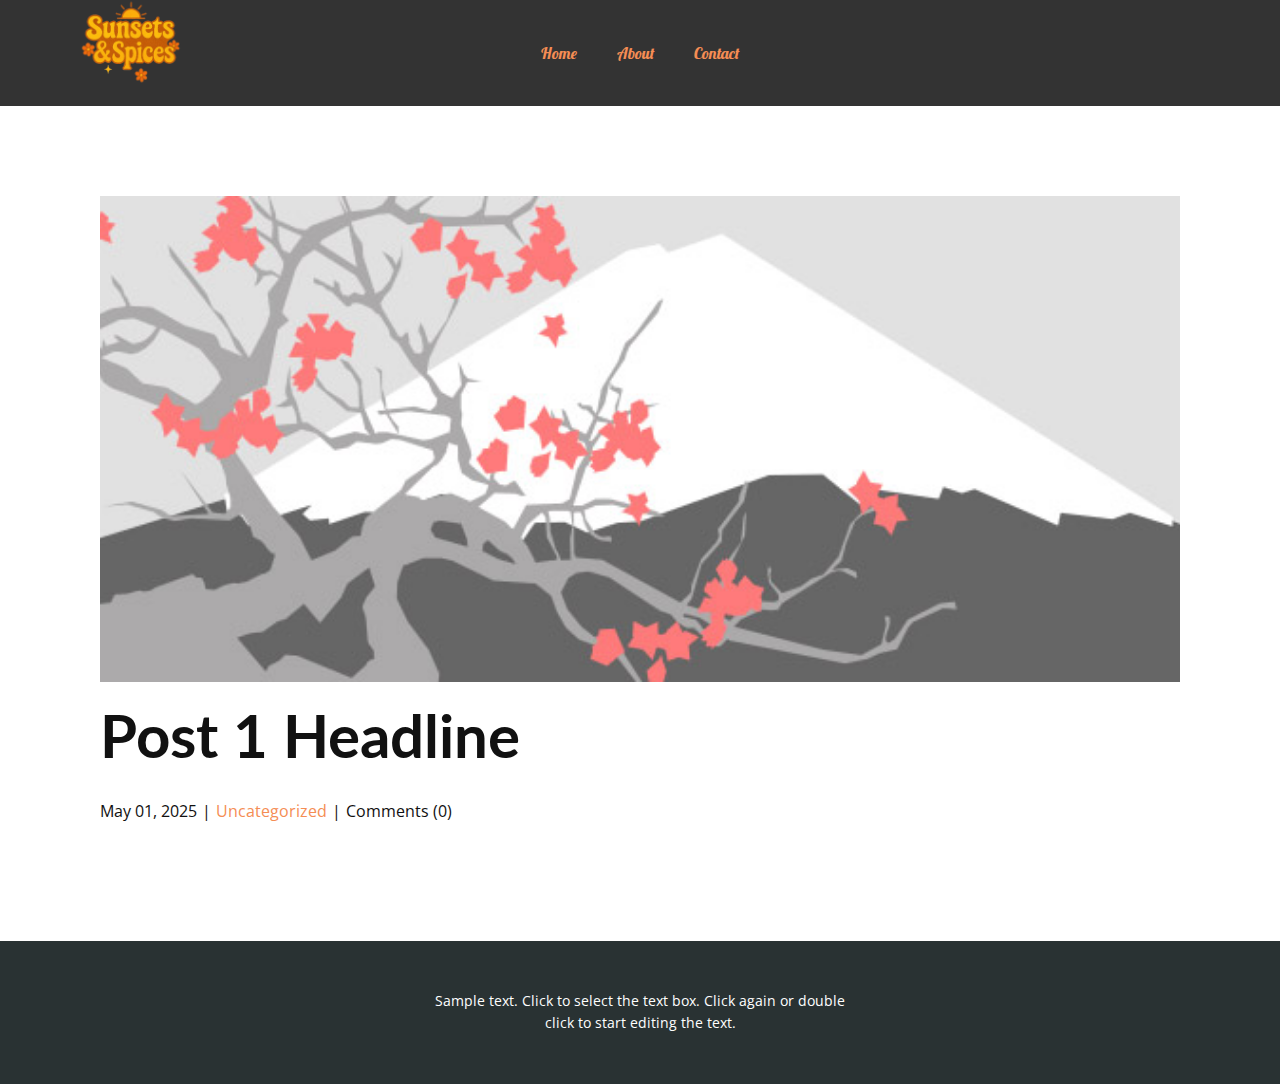
<file: blog/post.html>
<!DOCTYPE html>
<html style="font-size: 16px;" lang="en-IN"><head>
    <meta name="viewport" content="width=device-width, initial-scale=1.0">
    <meta charset="utf-8">
    <meta name="keywords" content="Post 1 Headline">
    <meta name="description" content="">
    <title>Post 1 Headline</title>
    <link rel="stylesheet" href="../nicepage.css" media="screen">
<link rel="stylesheet" href="../Post-Template.css" media="screen">
    <script class="u-script" type="text/javascript" src="../jquery.js" defer=""></script>
    <script class="u-script" type="text/javascript" src="../nicepage.js" defer=""></script>
    <meta name="generator" content="Nicepage 7.8.23, nicepage.com">
    
    
    
    <link id="u-theme-google-font" rel="stylesheet" href="https://fonts.googleapis.com/css?family=Lato:100,100i,300,300i,400,400i,700,700i,900,900i|Open+Sans:300,300i,400,400i,500,500i,600,600i,700,700i,800,800i">
    <link id="u-page-google-font" rel="stylesheet" href="https://fonts.googleapis.com/css?family=Lato:100,100i,300,300i,400,400i,700,700i,900,900i|Lobster:400">
    <script type="application/ld+json">{
		"@context": "http://schema.org",
		"@type": "Organization",
		"name": "SNS3"
}</script>
    <meta name="theme-color" content="#f58d54">
  <meta data-intl-tel-input-cdn-path="intlTelInput/"></head>
  <body data-path-to-root="./" data-include-products="false" class="u-body u-xl-mode" data-lang="en"><header class="u-align-center-sm u-align-center-xs u-clearfix u-custom-color-1 u-header u-header" id="sec-2a97"><div class="u-clearfix u-sheet u-sheet-1">
        <nav class="u-align-left u-menu u-menu-one-level u-offcanvas u-menu-1" role="navigation" aria-label="Menu navigation">
          <div class="menu-collapse u-custom-font u-font-lobster" style="font-size: 1rem;">
            <a class="u-button-style u-custom-text-color u-custom-text-hover-color u-hamburger-link u-nav-link" href="#" tabindex="-1" aria-label="Open menu" aria-controls="1357">
              <svg class="u-svg-link" preserveAspectRatio="xMidYMin slice" viewBox="0 0 302 302" style=""><use xmlns:xlink="http://www.w3.org/1999/xlink" xlink:href="#svg-8a8f"></use></svg>
              <svg xmlns="http://www.w3.org/2000/svg" xmlns:xlink="http://www.w3.org/1999/xlink" version="1.1" id="svg-8a8f" x="0px" y="0px" viewBox="0 0 302 302" style="enable-background:new 0 0 302 302;" xml:space="preserve" class="u-svg-content"><g><rect y="36" width="302" height="30"></rect><rect y="236" width="302" height="30"></rect><rect y="136" width="302" height="30"></rect>
</g><g></g><g></g><g></g><g></g><g></g><g></g><g></g><g></g><g></g><g></g><g></g><g></g><g></g><g></g><g></g></svg>
            </a>
          </div>
          <div class="u-custom-menu u-nav-container">
            <ul class="u-custom-font u-font-lobster u-nav u-spacing-20 u-unstyled u-nav-1" role="menubar"><li class="u-nav-item" role="none"><a class="u-border-active-palette-1-base u-border-hover-palette-1-base u-button-style u-nav-link u-text-active-palette-1-base u-text-hover-white u-text-palette-1-base" href="../" style="padding: 10px;" role="menuitem">Home</a>
</li><li class="u-nav-item" role="none"><a class="u-border-active-palette-1-base u-border-hover-palette-1-base u-button-style u-nav-link u-text-active-palette-1-base u-text-hover-white u-text-palette-1-base" href="../About.html" style="padding: 10px;" role="menuitem">About</a>
</li><li class="u-nav-item" role="none"><a class="u-border-active-palette-1-base u-border-hover-palette-1-base u-button-style u-nav-link u-text-active-palette-1-base u-text-hover-white u-text-palette-1-base" href="../Contact.html" style="padding: 10px;" role="menuitem">Contact</a>
</li></ul>
          </div>
          <div class="u-custom-menu u-nav-container-collapse" id="1357" role="region" aria-label="Menu panel">
            <div class="u-align-center u-black u-container-align-center u-container-style u-inner-container-layout u-opacity u-opacity-95 u-sidenav">
              <div class="u-inner-container-layout u-sidenav-overflow">
                <div class="u-menu-close" tabindex="-1" aria-label="Close menu"></div>
                <ul class="u-align-center u-nav u-popupmenu-items u-unstyled u-nav-2"><li class="u-nav-item"><a class="u-button-style u-nav-link" href="../">Home</a>
</li><li class="u-nav-item"><a class="u-button-style u-nav-link" href="../About.html">About</a>
</li><li class="u-nav-item"><a class="u-button-style u-nav-link" href="../Contact.html">Contact</a>
</li></ul>
              </div>
            </div>
            <div class="u-black u-menu-overlay u-opacity u-opacity-70"></div>
          </div>
        </nav>
        <img class="infinite u-image u-image-contain u-image-default u-preserve-proportions u-image-1" src="../images/ChatGPT_Image_Apr_22__2025__11_16_20_AM-removebg-preview.png" alt="" data-image-width="500" data-image-height="500" data-animation-name="pulse" data-animation-duration="4500" data-animation-direction="" data-animation-delay="6500" data-href="../" data-page-id="419924964" title="Home">
      </div></header>
    <section class="u-align-center u-clearfix u-section-1" id="sec-cfad">
      <div class="u-clearfix u-sheet u-valign-middle-md u-valign-middle-sm u-valign-middle-xs u-sheet-1"><!--post_details--><!--post_details_options_json--><!--{"source":""}--><!--/post_details_options_json--><!--blog_post-->
        <div class="u-container-style u-expanded-width u-post-details u-post-details-1">
          <div class="u-container-layout u-valign-middle u-container-layout-1"><!--blog_post_image-->
            <img alt="" class="u-blog-control u-expanded-width u-image u-image-default u-image-1" src="../images/0fd3416c.jpeg"><!--/blog_post_image--><!--blog_post_header-->
            <h2 class="u-blog-control u-text u-text-1">Post 1 Headline</h2><!--/blog_post_header--><!--blog_post_metadata-->
            <div class="u-blog-control u-metadata u-metadata-1"><!--blog_post_metadata_date--><span class="u-meta-date u-meta-icon">May 01, 2025</span><!--/blog_post_metadata_date--><!--blog_post_metadata_category--><span class="u-meta-category u-meta-icon"><a href="../blog/blog.html#/blog-1///">Uncategorized</a></span><!--/blog_post_metadata_category--><!--blog_post_metadata_comments--><span class="u-meta-comments u-meta-icon"><!--blog_post_metadata_comments_content-->Comments (0)<!--/blog_post_metadata_comments_content--></span><!--/blog_post_metadata_comments-->
            </div><!--/blog_post_metadata--><!--blog_post_content-->
            <div class="u-align-justify u-blog-control u-post-content u-text u-text-2 fr-view">
  
  </div><!--/blog_post_content-->
          </div>
        </div><!--/blog_post--><!--/post_details-->
      </div>
    </section>
    
    
    
    <footer class="u-align-center u-clearfix u-container-align-center u-footer u-palette-5-dark-3 u-footer" id="sec-ad58"><div class="u-clearfix u-sheet u-sheet-1">
        <p class="u-small-text u-text u-text-variant u-text-1">Sample text. Click to select the text box. Click again or double click to start editing the text.</p>
      </div></footer>
  
</body></html>
</file>
